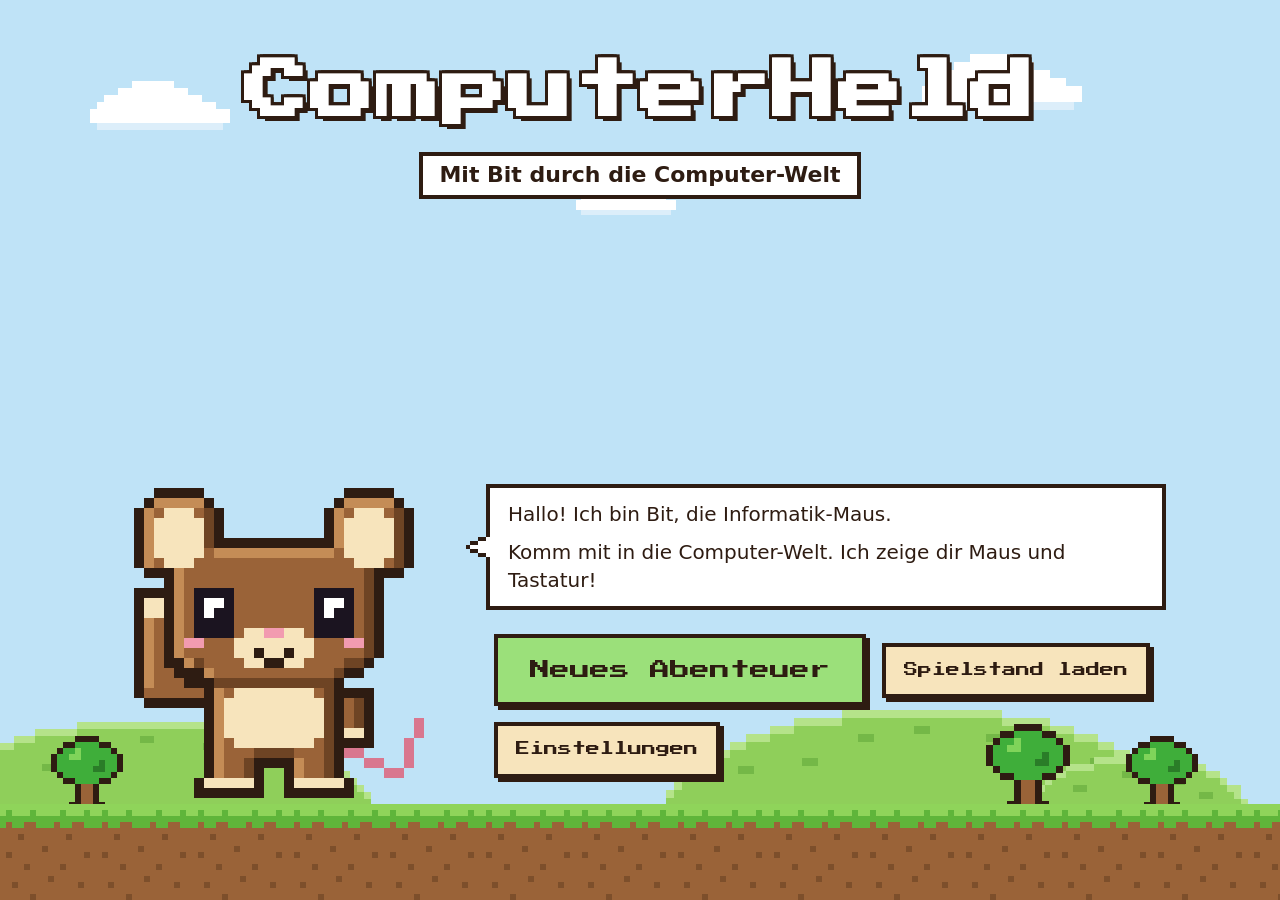
<file: index.html>
<!DOCTYPE html>
<html lang="de">
<head>
  <meta charset="utf-8">
  <meta name="viewport" content="width=device-width, initial-scale=1">
  <title>ComputerHeld – Mit Bit durch die Computer-Welt</title>
  <link rel="stylesheet" href="style.css">
</head>
<body>
  <!-- In dieses Feld baut src/main.js die Bildschirme des Spiels. -->
  <div id="app">
    <!-- Dieser Text ist nur zu sehen, solange das Spiel nicht gestartet ist. -->
    <main class="bildschirm">
      <h1>ComputerHeld</h1>
      <p>Das Spiel wird geladen …</p>
      <p>Bleibt diese Meldung stehen? Dann wurde die Datei vermutlich per
         Doppelklick geöffnet. Das Spiel läuft nur über seine Internet-Adresse
         (GitHub Pages) und braucht JavaScript.</p>
    </main>
  </div>
  <script type="module" src="src/main.js"></script>
</body>
</html>
</file>
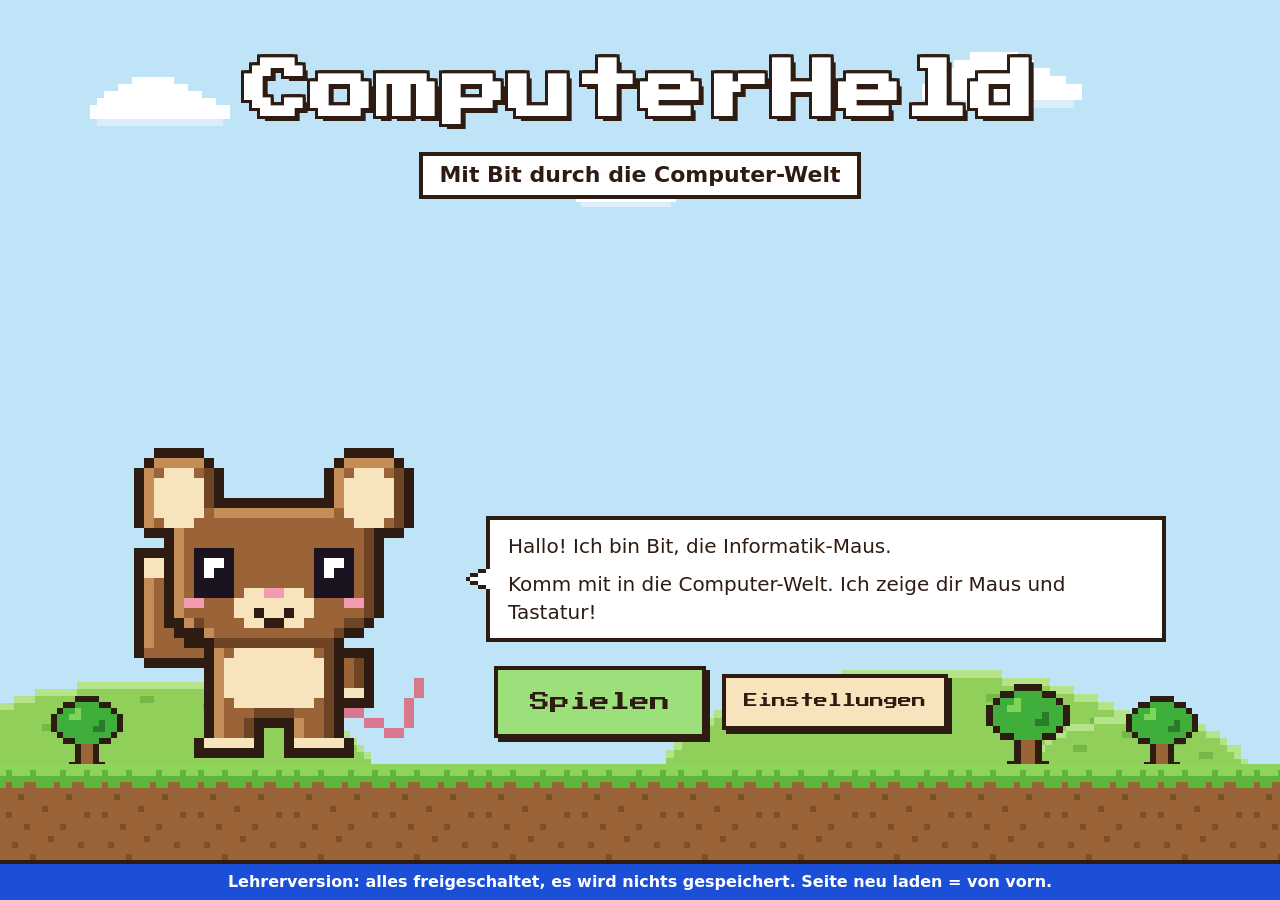
<file: lehrer/index.html>
<!DOCTYPE html>
<html lang="de">
<head>
  <meta charset="utf-8">
  <meta name="viewport" content="width=device-width, initial-scale=1">
  <title>ComputerHeld – Lehrerversion</title>
  <link rel="stylesheet" href="../style.css">
</head>
<body>
  <!--
    LEHRERVERSION: Dieselben Dateien wie das Spiel für die Kinder,
    aber mit einer Markierung, die drei Dinge ändert:
      1. Alle Welten und Level sind von Anfang an freigeschaltet.
      2. Es wird nichts gespeichert und nichts geladen. Wer die Seite neu
         lädt, beginnt wieder bei null. Der Spielstand der Kinder auf
         diesem Rechner bleibt unberührt.
      3. Bereits gespielte Level zeigen immer die volle Abfolge
         (Zeigen, Üben, Anwenden), damit alles durchgetestet werden kann.
    Die Markierung steht in der nächsten Zeile.
  -->
  <script>window.COMPUTERHELD_LEHRER = true;</script>
  <div id="app">
    <main class="bildschirm">
      <h1>ComputerHeld – Lehrerversion</h1>
      <p>Das Spiel wird geladen …</p>
      <p>Bleibt diese Meldung stehen? Dann wurde die Datei vermutlich per
         Doppelklick geöffnet. Das Spiel läuft nur über seine Internet-Adresse
         (GitHub Pages) und braucht JavaScript.</p>
    </main>
  </div>
  <script type="module" src="../src/main.js"></script>
</body>
</html>
</file>
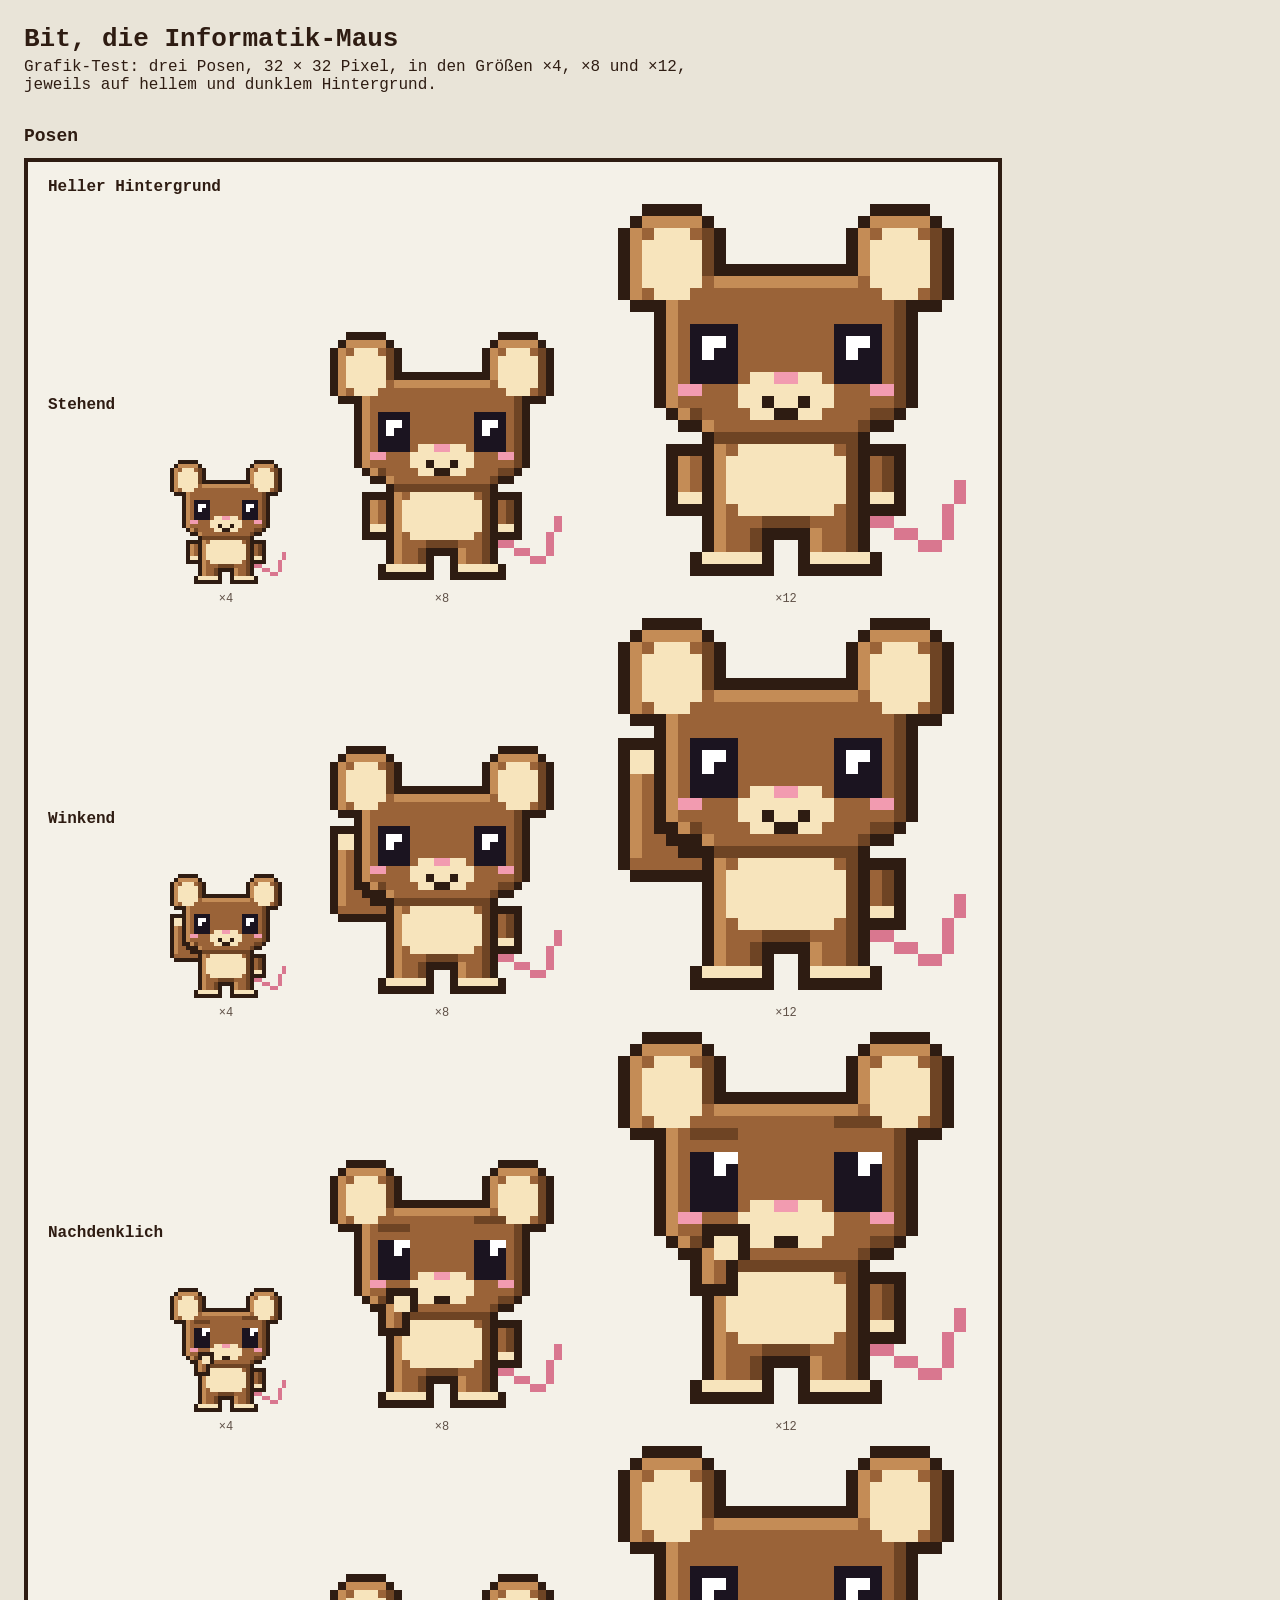
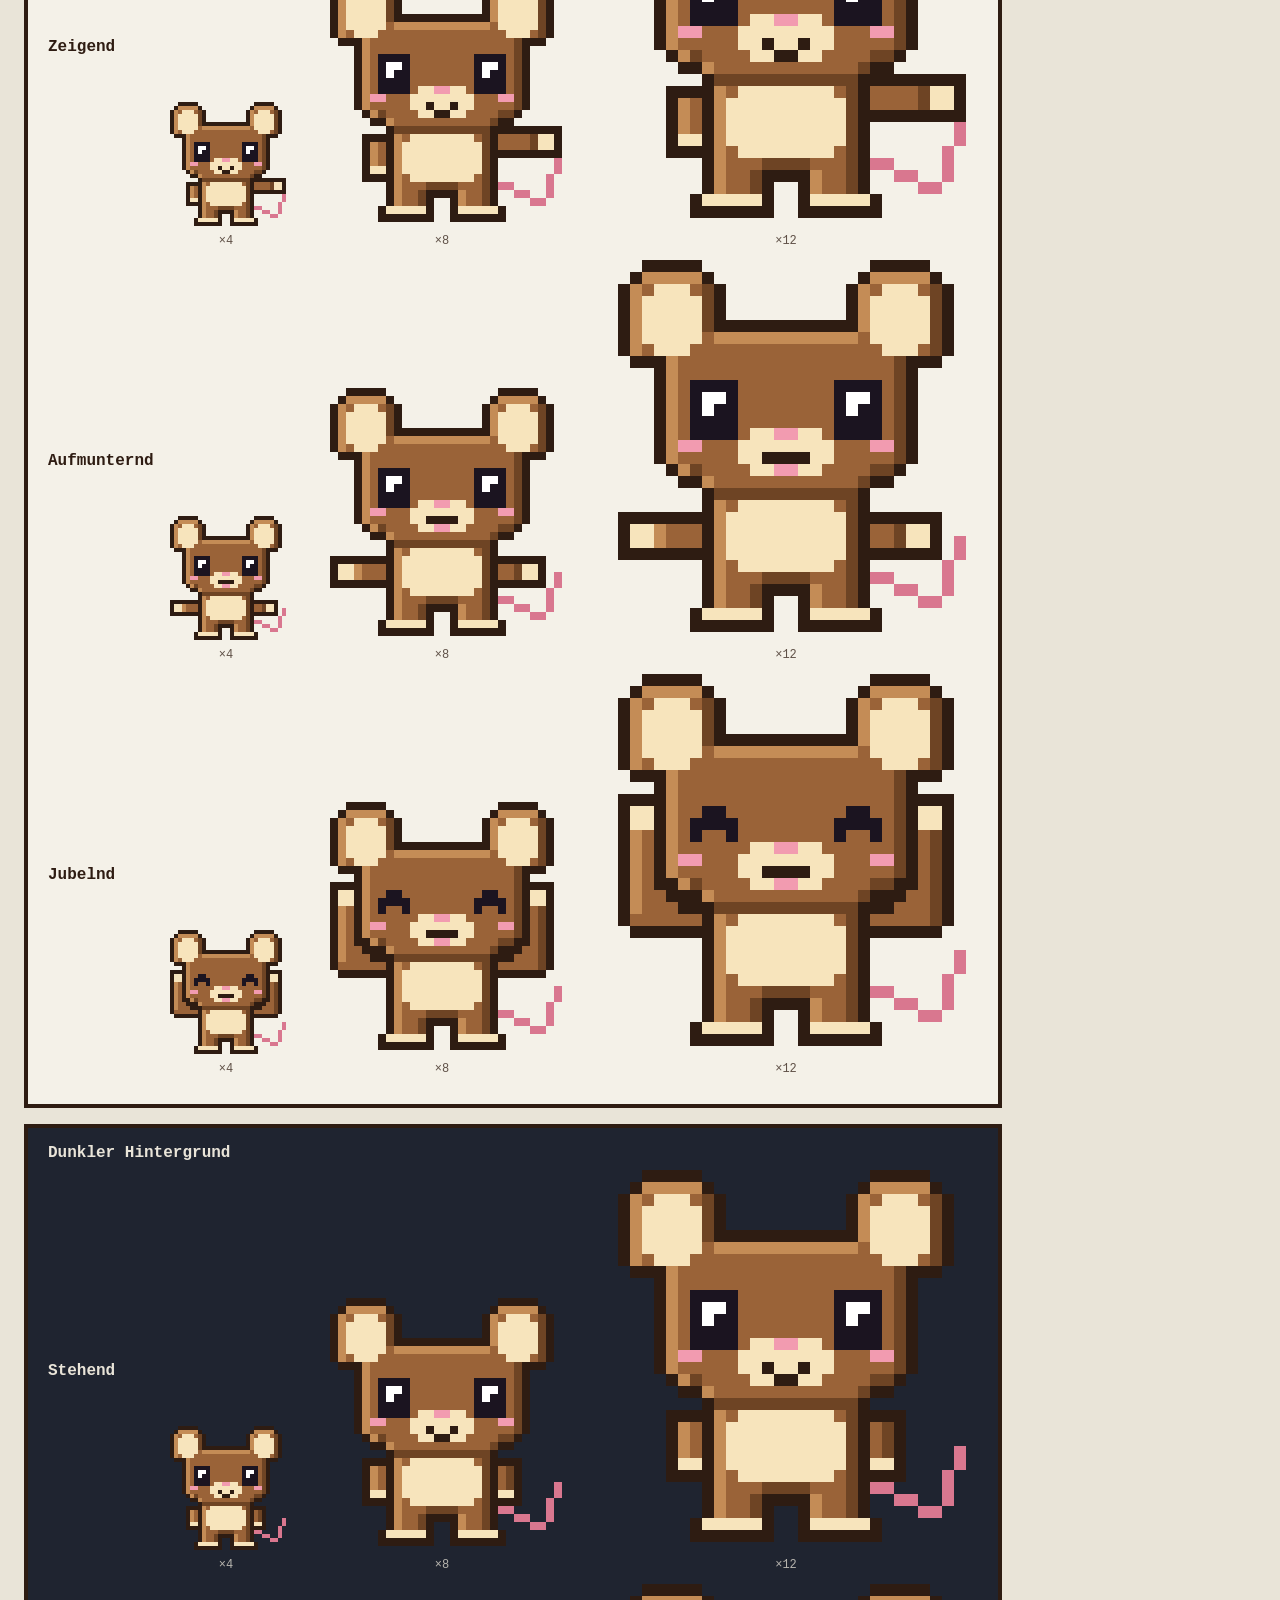
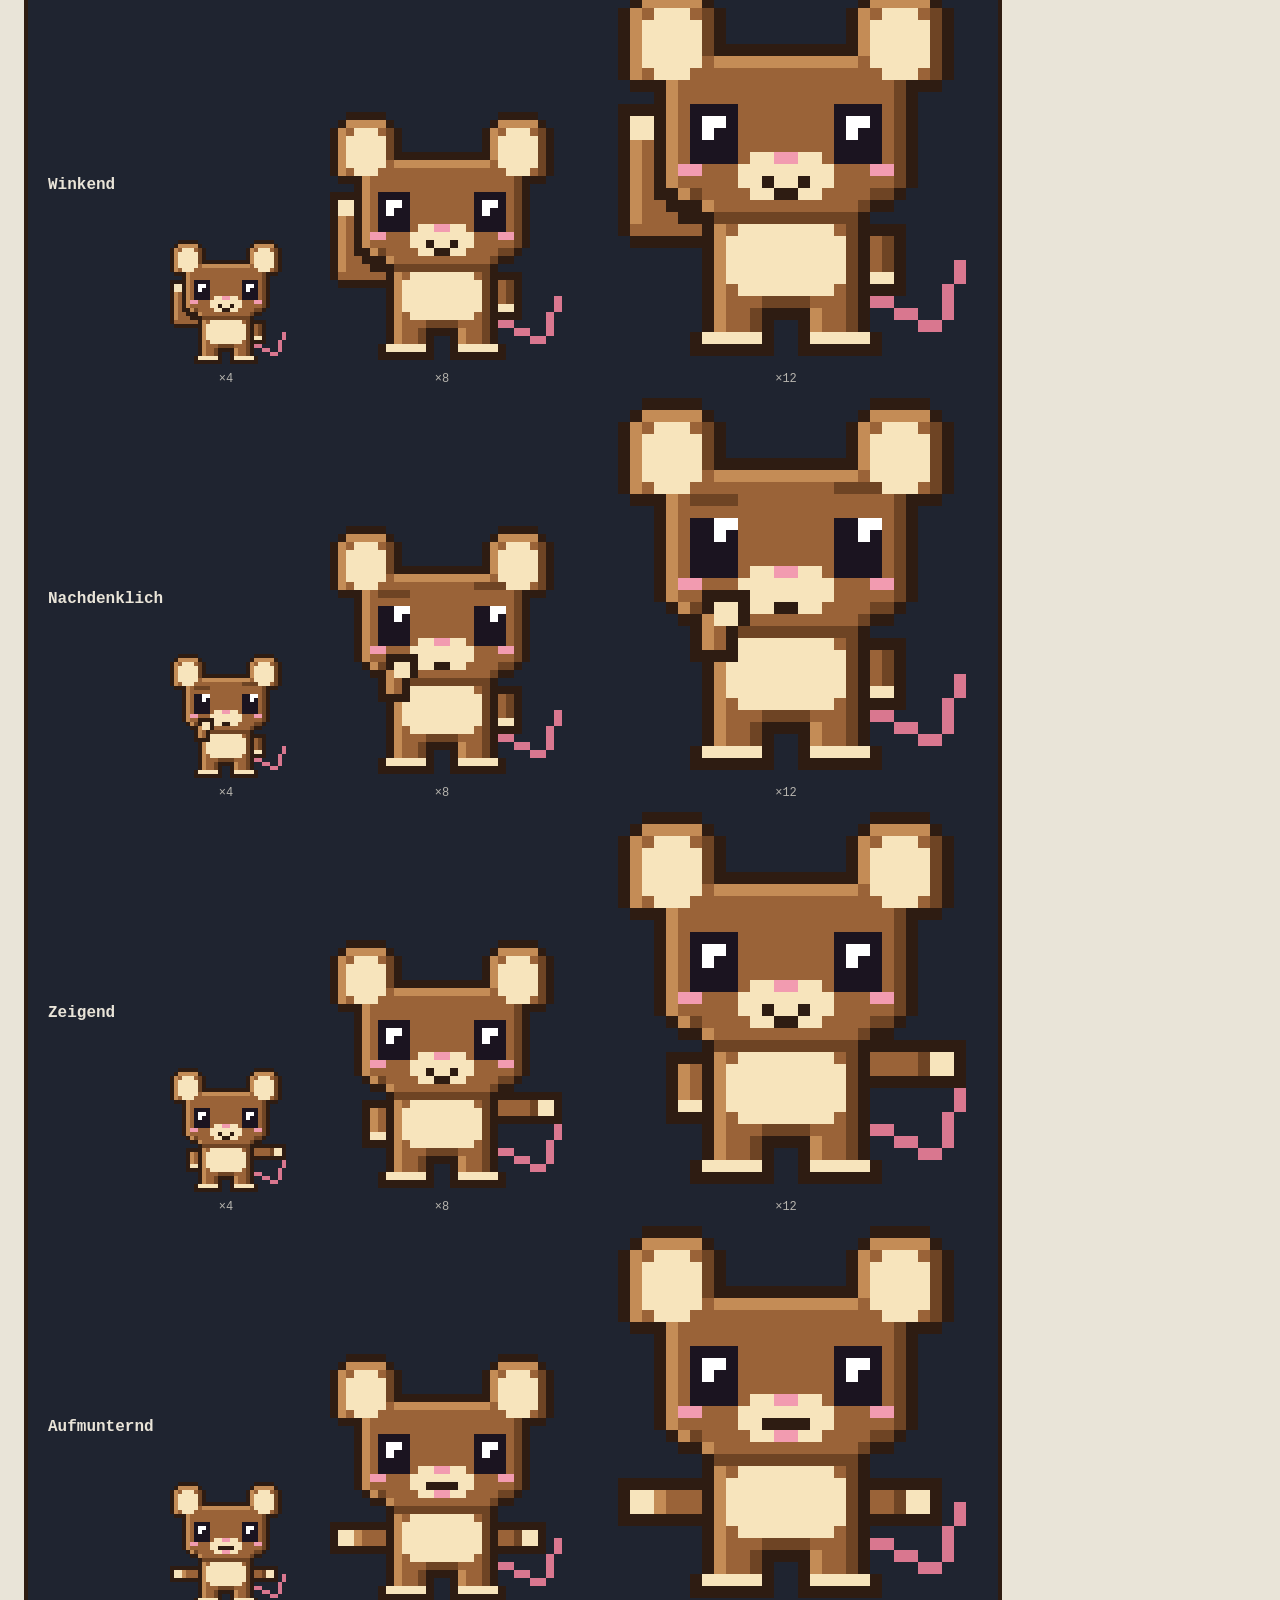
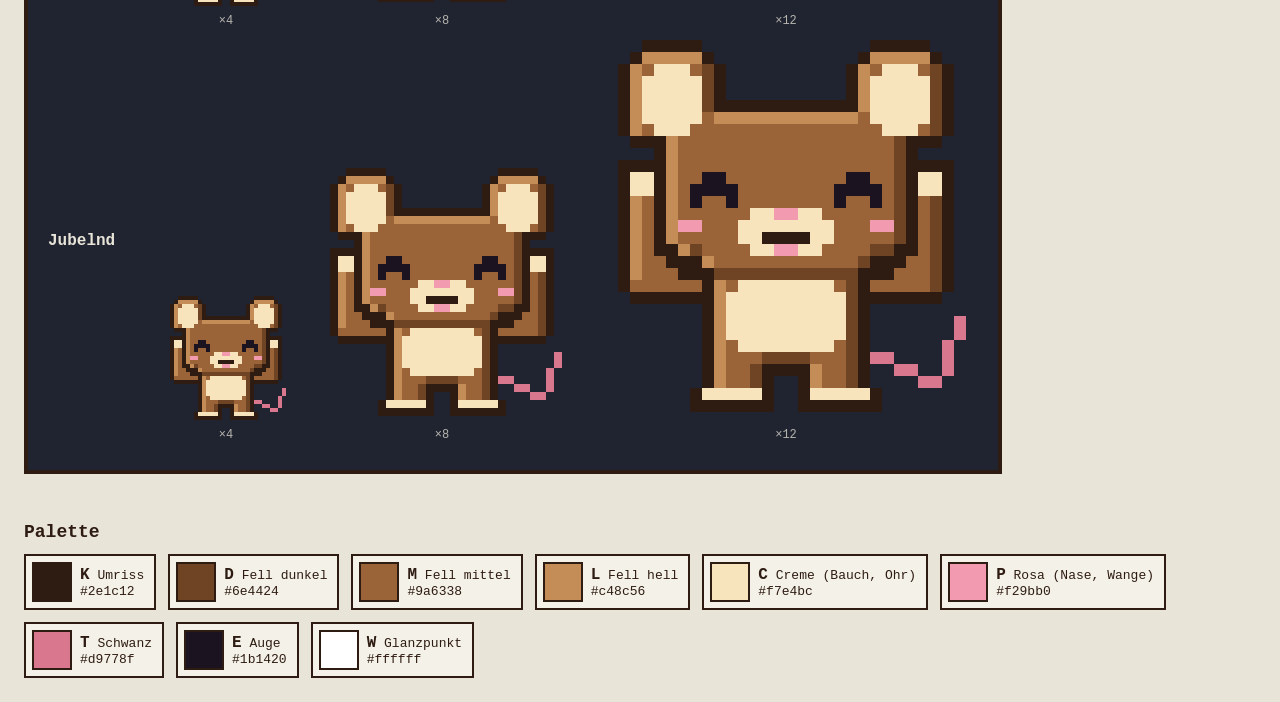
<file: test/bit-vorschau.html>
<!DOCTYPE html>
<html lang="de">
<head>
  <meta charset="utf-8">
  <meta name="viewport" content="width=device-width, initial-scale=1">
  <title>Bit – Grafik-Test</title>
  <style>
    body {
      margin: 0;
      padding: 24px;
      font-family: "Courier New", monospace;
      background: #e9e4d8;
      color: #2e1c12;
    }
    h1 { margin: 0 0 4px; font-size: 26px; }
    h2 { margin: 32px 0 12px; font-size: 18px; }
    p  { margin: 0 0 8px; max-width: 70ch; }

    /* Alle Sprites: harte Pixelkanten, auch wenn der Browser skaliert */
    canvas { image-rendering: pixelated; display: block; }

    /* Eine Fläche pro Hintergrund (hell / dunkel) */
    .flaeche {
      display: inline-block;
      padding: 16px 20px;
      margin: 0 16px 16px 0;
      border: 4px solid #2e1c12;
      vertical-align: top;
    }
    .flaeche.hell   { background: #f4f1e8; color: #2e1c12; }
    .flaeche.dunkel { background: #1f2430; color: #e9e4d8; }

    .reihe { display: flex; align-items: flex-end; gap: 24px; margin-bottom: 12px; }
    .reihe .titel { width: 90px; font-weight: bold; align-self: center; }
    figure { margin: 0; }
    figcaption { font-size: 12px; text-align: center; margin-top: 4px; opacity: 0.75; }

    /* Palette */
    #palette { display: flex; flex-wrap: wrap; gap: 12px; }
    .farbe { display: flex; align-items: center; gap: 8px; background: #f4f1e8;
             border: 2px solid #2e1c12; padding: 6px 10px 6px 6px; font-size: 13px; }
    .farbe .muster { width: 36px; height: 36px; border: 2px solid #2e1c12; }
    .farbe b { font-size: 16px; }

    #fehler { color: #b00020; font-weight: bold; white-space: pre-line; }
  </style>
</head>
<body>
  <h1>Bit, die Informatik-Maus</h1>
  <p>Grafik-Test: drei Posen, 32 × 32 Pixel, in den Größen ×4, ×8 und ×12,
     jeweils auf hellem und dunklem Hintergrund.</p>
  <div id="fehler"></div>

  <h2>Posen</h2>
  <div id="vorschau"></div>

  <h2>Palette</h2>
  <div id="palette"></div>

  <!-- Hinweis: Diese Seite nutzt ES-Module und läuft deshalb nur über eine
       Web-Adresse (z. B. GitHub Pages), nicht per Doppelklick auf die Datei. -->
  <script type="module">
    import { BIT } from "../sprites/bit.js";
    import { setzePoseZusammen, pruefeSprite, zeichneSprite } from "../src/engine/sprite-render.js";

    // Größen und Hintergründe der Vorschau
    const FAKTOREN = [4, 8, 12];
    const HINTERGRUENDE = [
      { klasse: "hell",   titel: "Heller Hintergrund" },
      { klasse: "dunkel", titel: "Dunkler Hintergrund" },
    ];

    // Tippfehler im Sprite sofort anzeigen
    document.getElementById("fehler").textContent = pruefeSprite(BIT).join("\n");

    // Vorschau aufbauen: je Hintergrund eine Fläche, je Pose eine Reihe
    const vorschau = document.getElementById("vorschau");
    for (const hg of HINTERGRUENDE) {
      const flaeche = document.createElement("div");
      flaeche.className = "flaeche " + hg.klasse;
      flaeche.innerHTML = `<p><b>${hg.titel}</b></p>`;

      for (const [posenName, pose] of Object.entries(BIT.posen)) {
        const raster = setzePoseZusammen(BIT, posenName);
        const reihe = document.createElement("div");
        reihe.className = "reihe";
        reihe.innerHTML = `<div class="titel">${pose.titel}</div>`;

        for (const faktor of FAKTOREN) {
          const figur = document.createElement("figure");
          const canvas = document.createElement("canvas");
          zeichneSprite(canvas, raster, BIT.palette, faktor);
          const text = document.createElement("figcaption");
          text.textContent = "×" + faktor;
          figur.append(canvas, text);
          reihe.append(figur);
        }
        flaeche.append(reihe);
      }
      vorschau.append(flaeche);
    }

    // Palette anzeigen
    const paletteDiv = document.getElementById("palette");
    for (const [zeichen, eintrag] of Object.entries(BIT.palette)) {
      const kasten = document.createElement("div");
      kasten.className = "farbe";
      kasten.innerHTML =
        `<div class="muster" style="background:${eintrag.farbe}"></div>
         <div><b>${zeichen}</b> ${eintrag.name}<br>${eintrag.farbe}</div>`;
      paletteDiv.append(kasten);
    }
  </script>
</body>
</html>
</file>
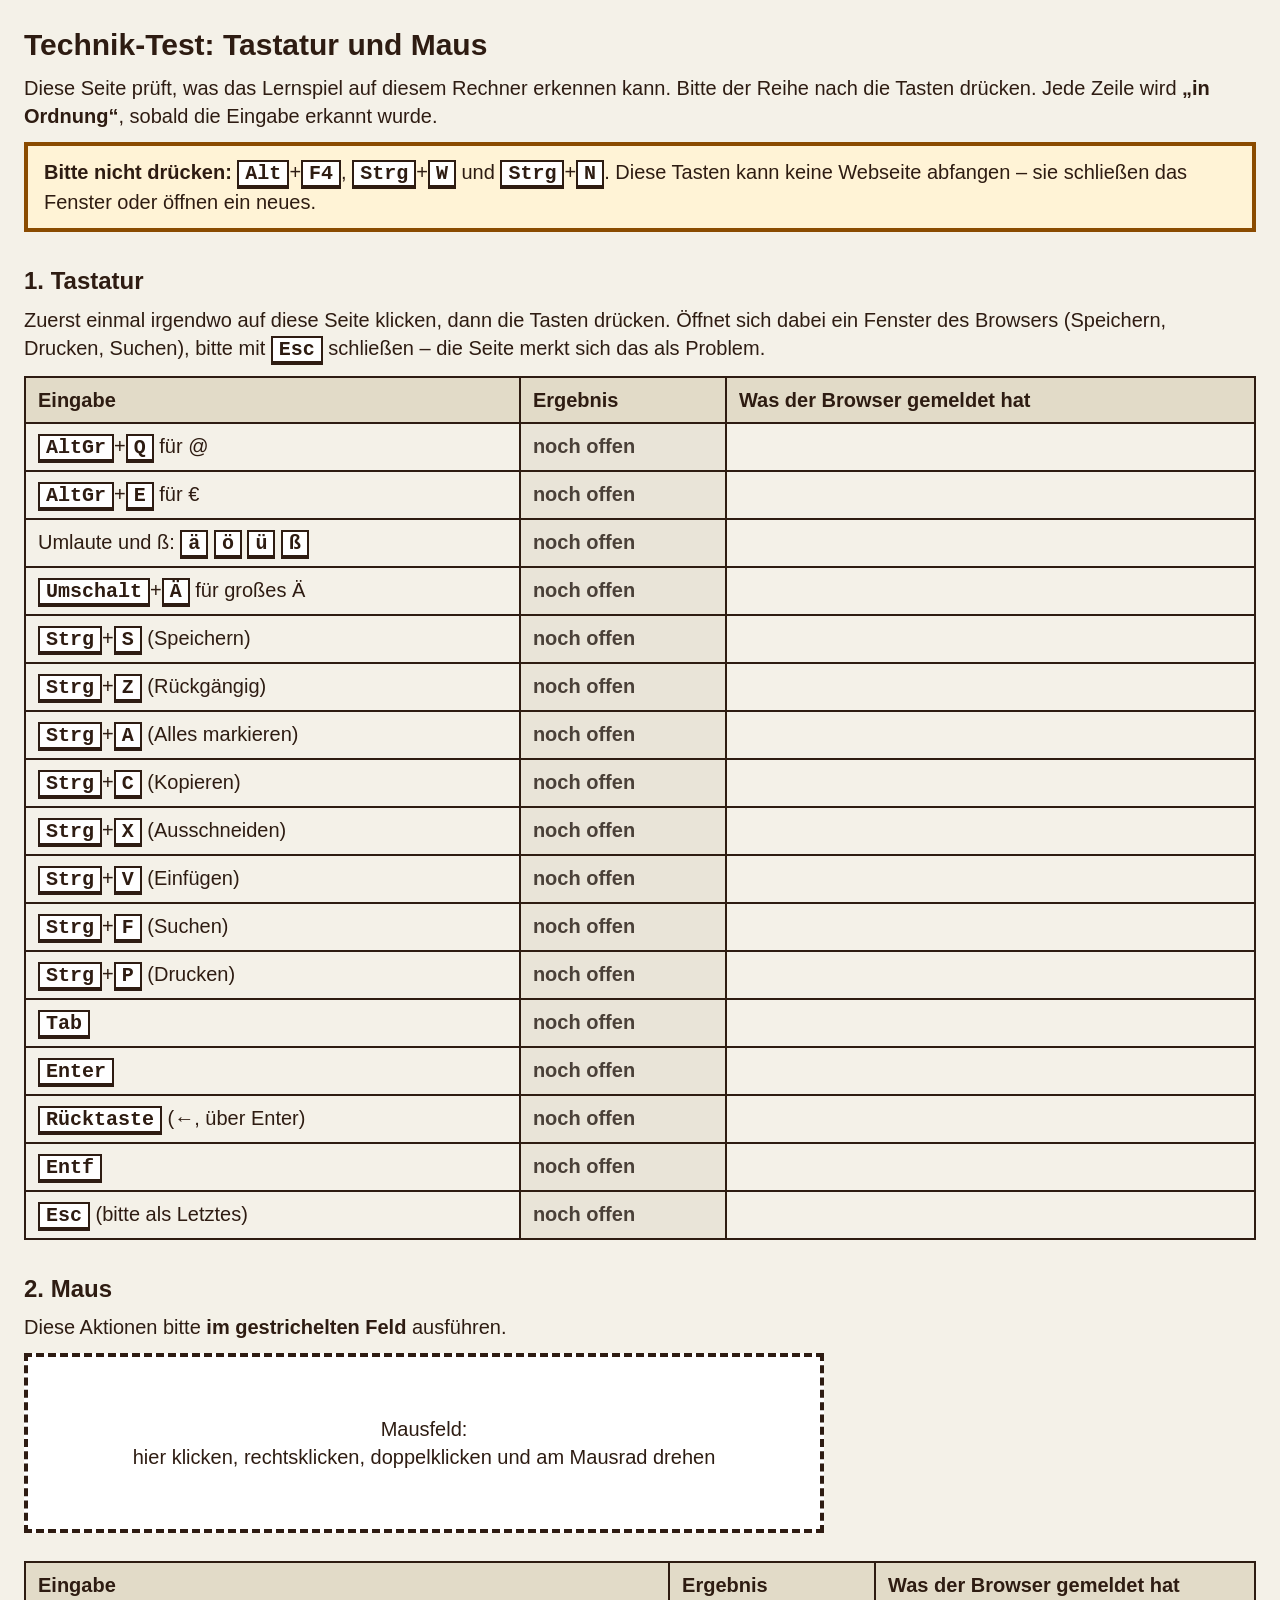
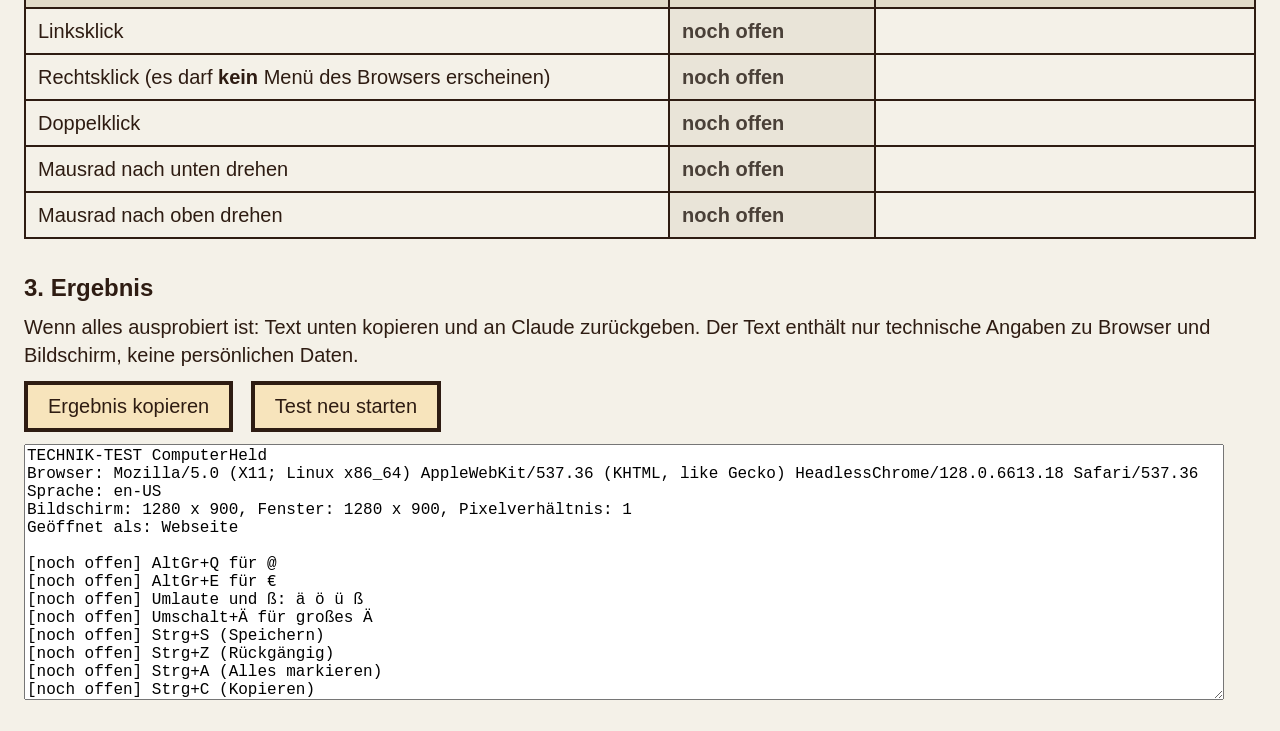
<file: test/tastatur-test.html>
<!DOCTYPE html>
<html lang="de">
<head>
  <meta charset="utf-8">
  <meta name="viewport" content="width=device-width, initial-scale=1">
  <title>Technik-Test: Tastatur und Maus</title>
  <!--
    TECHNIK-TEST FÜR DIE SCHULRECHNER
    Diese Seite ist absichtlich eine einzige Datei ohne weitere Abhängigkeiten.
    Sie lässt sich per Doppelklick öffnen (auch vom USB-Stick oder Netzlaufwerk)
    und prüft, welche Tasten und Mausaktionen das Spiel im Browser erkennen
    und abfangen kann.
  -->
  <style>
    body {
      margin: 0;
      padding: 24px;
      font-family: Verdana, Arial, sans-serif;
      font-size: 20px;
      line-height: 1.4;
      background: #f4f1e8;
      color: #2e1c12;
    }
    h1 { font-size: 30px; margin: 0 0 8px; }
    h2 { font-size: 24px; margin: 32px 0 8px; }
    p  { margin: 0 0 12px; max-width: 60em; }
    kbd {
      font-family: "Courier New", monospace;
      font-weight: bold;
      background: #fff;
      border: 2px solid #2e1c12;
      border-bottom-width: 4px;
      padding: 0 6px;
      white-space: nowrap;
    }

    /* Warnhinweis */
    .achtung {
      border: 4px solid #8a4b00;
      background: #fff3d6;
      padding: 12px 16px;
      max-width: 60em;
    }

    /* Tabelle mit den Prüfpunkten */
    table { border-collapse: collapse; width: 100%; max-width: 75em; }
    th, td {
      border: 2px solid #2e1c12;
      padding: 8px 12px;
      text-align: left;
      vertical-align: top;
    }
    th { background: #e2dbc8; }
    td.status { width: 9em; font-weight: bold; }
    td.detail { font-size: 17px; }

    /* Die drei Zustände – immer mit Wort UND Farbe, nie nur Farbe */
    tr.offen   td.status { background: #e9e4d8; color: #4a4038; }
    tr.ok      td.status { background: #1f6b2c; color: #ffffff; }
    tr.problem td.status { background: #a33a00; color: #ffffff; }

    /* Mausfeld */
    #mausfeld {
      width: 100%;
      max-width: 40em;
      height: 180px;
      border: 4px dashed #2e1c12;
      background: #fff;
      display: flex;
      align-items: center;
      justify-content: center;
      text-align: center;
      user-select: none;
      box-sizing: border-box;
    }

    textarea {
      width: 100%;
      max-width: 75em;
      height: 16em;
      font-family: "Courier New", monospace;
      font-size: 16px;
      box-sizing: border-box;
    }
    button {
      font-size: 20px;
      padding: 10px 20px;
      margin: 0 12px 12px 0;
      border: 4px solid #2e1c12;
      background: #f7e4bc;
      color: #2e1c12;
      cursor: pointer;
    }
    button:hover, button:focus { background: #ffd98a; }
    #kopiert { font-weight: bold; }
  </style>
</head>
<body>

  <h1>Technik-Test: Tastatur und Maus</h1>
  <p>Diese Seite prüft, was das Lernspiel auf diesem Rechner erkennen kann.
     Bitte der Reihe nach die Tasten drücken. Jede Zeile wird
     <b>„in Ordnung“</b>, sobald die Eingabe erkannt wurde.</p>

  <p class="achtung"><b>Bitte nicht drücken:</b>
     <kbd>Alt</kbd>+<kbd>F4</kbd>, <kbd>Strg</kbd>+<kbd>W</kbd> und
     <kbd>Strg</kbd>+<kbd>N</kbd>. Diese Tasten kann keine Webseite abfangen –
     sie schließen das Fenster oder öffnen ein neues.</p>

  <h2>1. Tastatur</h2>
  <p>Zuerst einmal irgendwo auf diese Seite klicken, dann die Tasten drücken.
     Öffnet sich dabei ein Fenster des Browsers (Speichern, Drucken, Suchen),
     bitte mit <kbd>Esc</kbd> schließen – die Seite merkt sich das als Problem.</p>
  <table>
    <thead><tr><th>Eingabe</th><th>Ergebnis</th><th>Was der Browser gemeldet hat</th></tr></thead>
    <tbody id="tastenTabelle"></tbody>
  </table>

  <h2>2. Maus</h2>
  <p>Diese Aktionen bitte <b>im gestrichelten Feld</b> ausführen.</p>
  <div id="mausfeld">Mausfeld:<br>hier klicken, rechtsklicken, doppelklicken und am Mausrad drehen</div>
  <br>
  <table>
    <thead><tr><th>Eingabe</th><th>Ergebnis</th><th>Was der Browser gemeldet hat</th></tr></thead>
    <tbody id="mausTabelle"></tbody>
  </table>

  <h2>3. Ergebnis</h2>
  <p>Wenn alles ausprobiert ist: Text unten kopieren und an Claude zurückgeben.
     Der Text enthält nur technische Angaben zu Browser und Bildschirm,
     keine persönlichen Daten.</p>
  <button id="kopieren" type="button">Ergebnis kopieren</button>
  <button id="neustart" type="button">Test neu starten</button>
  <span id="kopiert" role="status"></span>
  <br>
  <textarea id="bericht" readonly></textarea>

<script>
/* =====================================================================
   PRÜFPUNKTE
   Jede Zeile der Tabellen ist hier beschrieben. Zum Ergänzen einfach
   einen weiteren Eintrag hinzufügen.
     id     – interner Name
     text   – Beschriftung in der Tabelle (darf HTML enthalten)
     zeichen – Liste von Zeichen, die alle getippt werden müssen
     strg   – Buchstabe einer Strg-Kombination (wird abgefangen)
     taste  – Name einer einzelnen Sondertaste (event.key)
   ===================================================================== */
const TASTEN_PRUEFUNGEN = [
  { id: "at",      text: "<kbd>AltGr</kbd>+<kbd>Q</kbd> für @", zeichen: ["@"] },
  { id: "euro",    text: "<kbd>AltGr</kbd>+<kbd>E</kbd> für €", zeichen: ["€"] },
  { id: "umlaute", text: "Umlaute und ß: <kbd>ä</kbd> <kbd>ö</kbd> <kbd>ü</kbd> <kbd>ß</kbd>", zeichen: ["ä", "ö", "ü", "ß"] },
  { id: "gross",   text: "<kbd>Umschalt</kbd>+<kbd>Ä</kbd> für großes Ä", zeichen: ["Ä"] },
  { id: "strgS",   text: "<kbd>Strg</kbd>+<kbd>S</kbd> (Speichern)",       strg: "s" },
  { id: "strgZ",   text: "<kbd>Strg</kbd>+<kbd>Z</kbd> (Rückgängig)",      strg: "z" },
  { id: "strgA",   text: "<kbd>Strg</kbd>+<kbd>A</kbd> (Alles markieren)", strg: "a" },
  { id: "strgC",   text: "<kbd>Strg</kbd>+<kbd>C</kbd> (Kopieren)",        strg: "c" },
  { id: "strgX",   text: "<kbd>Strg</kbd>+<kbd>X</kbd> (Ausschneiden)",    strg: "x" },
  { id: "strgV",   text: "<kbd>Strg</kbd>+<kbd>V</kbd> (Einfügen)",        strg: "v" },
  { id: "strgF",   text: "<kbd>Strg</kbd>+<kbd>F</kbd> (Suchen)",          strg: "f" },
  { id: "strgP",   text: "<kbd>Strg</kbd>+<kbd>P</kbd> (Drucken)",         strg: "p" },
  { id: "tab",     text: "<kbd>Tab</kbd>",                 taste: "Tab" },
  { id: "enter",   text: "<kbd>Enter</kbd>",               taste: "Enter" },
  { id: "rueck",   text: "<kbd>Rücktaste</kbd> (←, über Enter)", taste: "Backspace" },
  { id: "entf",    text: "<kbd>Entf</kbd>",                taste: "Delete" },
  { id: "esc",     text: "<kbd>Esc</kbd> (bitte als Letztes)", taste: "Escape" },
];

const MAUS_PRUEFUNGEN = [
  { id: "links",  text: "Linksklick" },
  { id: "rechts", text: "Rechtsklick (es darf <b>kein</b> Menü des Browsers erscheinen)" },
  { id: "doppel", text: "Doppelklick" },
  { id: "radRunter", text: "Mausrad nach unten drehen" },
  { id: "radHoch",   text: "Mausrad nach oben drehen" },
];

/* Wie lange (in Millisekunden) nach einer Strg-Kombination beobachtet wird,
   ob der Browser trotzdem ein eigenes Fenster öffnet. */
const BEOBACHTUNGSZEIT = 800;

/* ---------------------------------------------------------------------
   Zustand: pro Prüfpunkt "offen", "ok" oder "problem" plus Detailtext
   --------------------------------------------------------------------- */
const zustand = {};
const WORTE = { offen: "noch offen", ok: "in Ordnung", problem: "Problem" };

function baueTabelle(tbodyId, pruefungen) {
  const tbody = document.getElementById(tbodyId);
  tbody.innerHTML = "";
  for (const p of pruefungen) {
    zustand[p.id] = { status: "offen", detail: "", getippt: [] };
    const tr = document.createElement("tr");
    tr.id = "zeile-" + p.id;
    tr.className = "offen";
    tr.innerHTML = `<td>${p.text}</td><td class="status">noch offen</td><td class="detail"></td>`;
    tbody.append(tr);
  }
}

function setze(id, status, detail) {
  zustand[id].status = status;
  zustand[id].detail = detail;
  const tr = document.getElementById("zeile-" + id);
  tr.className = status;
  tr.querySelector(".status").textContent = WORTE[status];
  tr.querySelector(".detail").textContent = detail;
  schreibeBericht();
}

/* Beschreibt ein Tastenereignis so, dass man AltGr-Eigenheiten erkennt */
function beschreibe(e) {
  const teile = [`key="${e.key}"`, `code="${e.code}"`];
  if (e.ctrlKey)  teile.push("Strg");
  if (e.altKey)   teile.push("Alt");
  if (e.shiftKey) teile.push("Umschalt");
  if (e.getModifierState && e.getModifierState("AltGraph")) teile.push("AltGraph");
  return teile.join(", ");
}

/* ---------------------------------------------------------------------
   Tastatur
   --------------------------------------------------------------------- */
let beobachtung = null; // läuft gerade eine Beobachtung nach Strg+Taste?

window.addEventListener("keydown", (e) => {
  if (e.repeat) return; // gedrückt gehaltene Taste nicht mehrfach zählen

  // WICHTIG: AltGr meldet Windows als Strg+Alt. Eine echte Strg-Kombination
  // erkennen wir deshalb nur, wenn Alt NICHT gleichzeitig gedrückt ist.
  const echteStrgKombi = e.ctrlKey && !e.altKey && !e.metaKey;

  for (const p of TASTEN_PRUEFUNGEN) {

    // a) Zeichen tippen (@, €, Umlaute)
    if (p.zeichen && p.zeichen.includes(e.key)) {
      const z = zustand[p.id];
      if (!z.getippt.includes(e.key)) z.getippt.push(e.key);
      const fehlt = p.zeichen.filter((c) => !z.getippt.includes(c));
      if (fehlt.length === 0) setze(p.id, "ok", "Erkannt: " + beschreibe(e));
      else setze(p.id, "offen", "Erkannt: " + z.getippt.join(" ") + " – es fehlt noch: " + fehlt.join(" "));
    }

    // b) Strg-Kombination: abfangen und beobachten, ob der Browser trotzdem reagiert
    if (p.strg && echteStrgKombi && e.key.toLowerCase() === p.strg) {
      e.preventDefault();
      const info = beschreibe(e);
      setze(p.id, "ok", "Erkannt und abgefangen: " + info);
      clearTimeout(beobachtung && beobachtung.timer);
      beobachtung = {
        id: p.id, info,
        timer: setTimeout(() => { beobachtung = null; }, BEOBACHTUNGSZEIT),
      };
    }

    // c) Einzelne Sondertaste
    if (p.taste && e.key === p.taste && !e.ctrlKey && !e.altKey) {
      e.preventDefault(); // z. B. Tab soll nicht zum nächsten Knopf springen
      setze(p.id, "ok", "Erkannt: " + beschreibe(e));
    }
  }
}, true);

// Verliert die Seite kurz nach einer Strg-Kombination den Fokus, hat der
// Browser sehr wahrscheinlich ein eigenes Fenster geöffnet (Speichern, Drucken …).
window.addEventListener("blur", () => {
  if (!beobachtung) return;
  setze(beobachtung.id, "problem",
    "Taste erkannt, aber der Browser hat trotzdem ein eigenes Fenster geöffnet. " + beobachtung.info);
  clearTimeout(beobachtung.timer);
  beobachtung = null;
});

/* ---------------------------------------------------------------------
   Maus
   --------------------------------------------------------------------- */
const mausfeld = document.getElementById("mausfeld");

mausfeld.addEventListener("click", (e) => {
  setze("links", "ok", `Erkannt: Taste ${e.button} (0 = links)`);
});
mausfeld.addEventListener("contextmenu", (e) => {
  e.preventDefault(); // Browser-Menü unterdrücken
  setze("rechts", "ok", "Erkannt und abgefangen. Falls trotzdem ein Menü erschien: bitte melden.");
});
mausfeld.addEventListener("dblclick", () => {
  setze("doppel", "ok", "Erkannt.");
});
mausfeld.addEventListener("wheel", (e) => {
  e.preventDefault(); // Seite soll dabei nicht rollen
  const text = `Erkannt: deltaY=${Math.round(e.deltaY)}, deltaMode=${e.deltaMode}`;
  if (e.deltaY > 0) setze("radRunter", "ok", text);
  if (e.deltaY < 0) setze("radHoch", "ok", text);
}, { passive: false });

/* ---------------------------------------------------------------------
   Bericht zum Kopieren
   --------------------------------------------------------------------- */
function schreibeBericht() {
  const zeilen = [
    "TECHNIK-TEST ComputerHeld",
    "Browser: " + navigator.userAgent,
    "Sprache: " + navigator.language,
    `Bildschirm: ${screen.width} x ${screen.height}, Fenster: ${innerWidth} x ${innerHeight}, Pixelverhältnis: ${devicePixelRatio}`,
    "Geöffnet als: " + (location.protocol === "file:" ? "lokale Datei" : "Webseite"),
    "",
  ];
  for (const p of [...TASTEN_PRUEFUNGEN, ...MAUS_PRUEFUNGEN]) {
    const z = zustand[p.id];
    if (!z) continue;
    const name = p.text.replace(/<[^>]+>/g, ""); // HTML-Zeichen entfernen
    zeilen.push(`[${WORTE[z.status]}] ${name}` + (z.detail ? `\n      ${z.detail}` : ""));
  }
  document.getElementById("bericht").value = zeilen.join("\n");
}

document.getElementById("kopieren").addEventListener("click", async () => {
  const feld = document.getElementById("bericht");
  const meldung = document.getElementById("kopiert");
  try {
    await navigator.clipboard.writeText(feld.value);
    meldung.textContent = "Kopiert!";
  } catch (fehler) {
    // Ersatzweg, falls der Browser das direkte Kopieren nicht erlaubt
    feld.focus();
    feld.select();
    const geklappt = document.execCommand && document.execCommand("copy");
    meldung.textContent = geklappt
      ? "Kopiert!"
      : "Bitte den markierten Text mit Rechtsklick → Kopieren kopieren.";
  }
});

function starte() {
  baueTabelle("tastenTabelle", TASTEN_PRUEFUNGEN);
  baueTabelle("mausTabelle", MAUS_PRUEFUNGEN);
  document.getElementById("kopiert").textContent = "";
  schreibeBericht();
}
document.getElementById("neustart").addEventListener("click", starte);
starte();
</script>
</body>
</html>
</file>
<file: style.css>
/* =====================================================================
   AUSSEHEN DES SPIELS
   Farben und Größen stehen ganz oben als Variablen und lassen sich
   dort an einer Stelle ändern.
   ===================================================================== */

/* Pixelschrift „Press Start 2P“ (offene Lizenz, liegt im Repository) */
@font-face {
  font-family: "Pixelschrift";
  src: url("assets/schriften/PressStart2P-Regular.ttf") format("truetype");
  font-display: swap;
}

:root {
  --tinte: #2e1c12;      /* Schrift und Rahmen */
  --papier: #f4f1e8;     /* Hintergrund */
  --weiss: #ffffff;
  --creme: #f7e4bc;      /* Knöpfe */
  --akzent: #ffd98a;     /* Knopf unter dem Mauszeiger */
  --grau: #e2dbc8;       /* gesperrte Felder */
  --grau-text: #5a5046;
  --gut: #1f6b2c;
  --achtung: #a33a00;
  /* Farben der aktuellen Welt (werden vom Programm gesetzt) */
  --welt-hell: #d9efb8;
  --welt-mittel: #8fcf5a;
  --welt-dunkel: #3f7d2a;
  --rahmen: 4px;
}

/* Schriftgröße: Alle Maße hängen an dieser einen Zahl. */
html { font-size: 20px; }
html[data-schrift="gross"] { font-size: 23px; }
html[data-schrift="sehrgross"] { font-size: 26px; }

body {
  margin: 0;
  font-family: Verdana, "DejaVu Sans", Arial, sans-serif;
  line-height: 1.4;
  background: var(--papier);
  color: var(--tinte);
}
p { margin: 0 0 0.5rem; }
h1, h2 { margin: 0; }
h2 { font-size: 1.1rem; margin-bottom: 0.4rem; }

.pixel { font-family: "Pixelschrift", "Courier New", monospace; line-height: 1.5; }
/* Keine verschmolzenen Buchstaben (sonst wird aus „fi“ ein einziges Zeichen) */
.pixel, .knopf { font-variant-ligatures: none; }

/* Sprites immer mit harten Pixelkanten */
canvas.sprite { image-rendering: pixelated; display: block; flex: none; }

#app { height: 100vh; display: flex; flex-direction: column; }

.bildschirm {
  flex: 1;
  min-height: 0;
  display: flex;
  flex-direction: column;
  gap: 0.6rem;
  padding: 0.8rem 1.4rem;
  box-sizing: border-box;
  overflow: auto;
}

/* ---------------- Knöpfe ---------------- */
.knopf {
  font-family: "Pixelschrift", "Courier New", monospace;
  font-size: 0.7rem;
  line-height: 1.4;
  padding: 0.7rem 0.9rem;
  color: var(--tinte);
  background: var(--creme);
  border: var(--rahmen) solid var(--tinte);
  box-shadow: 4px 4px 0 var(--tinte);
  cursor: pointer;
}
.knopf:hover, .knopf:focus-visible { background: var(--akzent); }
.knopf:focus-visible, .welt-kachel:focus-visible, .level-kachel:focus-visible {
  outline: 4px solid #1b4fd8;
  outline-offset: 3px;
}
.knopf:active { transform: translate(4px, 4px); box-shadow: none; }
.knopf.klein { font-size: 0.6rem; padding: 0.5rem 0.7rem; }
.knopf.gross { font-size: 1rem; padding: 0.9rem 1.6rem; background: #9be07a; }
.knopf.gross:hover, .knopf.gross:focus-visible { background: #c1f0a8; }
.knopf.gewaehlt { background: var(--tinte); color: var(--weiss); }
.knopf.warn { background: #ffb8a0; }
.knopfreihe { display: flex; flex-wrap: wrap; align-items: center; gap: 0.8rem; }

/* ---------------- Kopfzeile ---------------- */
.kopf { display: flex; align-items: center; gap: 1rem; flex: none; }
.kopf h1 { font-size: 1rem; flex: 1; }
.sternzaehler { display: inline-flex; align-items: center; gap: 0.3rem; font-weight: bold; white-space: nowrap; }
.sterne { display: inline-flex; gap: 0.15rem; }

/* ---------------- Sprechblase ---------------- */
.sprechblase {
  background: var(--weiss);
  border: var(--rahmen) solid var(--tinte);
  padding: 0.6rem 0.9rem;
  box-sizing: border-box;
}
.sprechblase p:last-child { margin-bottom: 0; }
.hinweis { font-weight: bold; color: var(--achtung); }

/* ---------------- Landschaft im Hintergrund ---------------- */
.landschaft { position: absolute; inset: 0; overflow: hidden; pointer-events: none; background: #cfeaf7; }
.landschaft canvas { position: absolute; image-rendering: pixelated; }
.landschaft-boden { position: absolute; left: 0; right: 0; bottom: 0; background-repeat: repeat-x; image-rendering: pixelated; }

/* Sprechblase mit Zipfel, der nach links zu Bit zeigt */
.sprechblase.mit-zipfel { position: relative; }
.sprechblase .zipfel { position: absolute; left: -24px; top: 50%; transform: translateY(-50%); image-rendering: pixelated; }

/* ---------------- Start ---------------- */
.start { position: relative; padding: 0; overflow: hidden; background: #bfe3f7; }
.start .landschaft { background: #bfe3f7; }
.start-inhalt {
  position: relative; flex: 1; display: flex; flex-direction: column; align-items: center;
  padding: 2.2rem 1.4rem 0; gap: 0.6rem;
}
.titel {
  font-size: 3.2rem; color: var(--weiss); letter-spacing: 2px; margin: 0;
  /* dunkler Pixelrand um die weißen Buchstaben */
  text-shadow: 5px 5px 0 var(--tinte), -3px 0 0 var(--tinte), 3px 0 0 var(--tinte), 0 -3px 0 var(--tinte),
    0 3px 0 var(--tinte), -3px -3px 0 var(--tinte), 3px -3px 0 var(--tinte), -3px 3px 0 var(--tinte);
}
.untertitel {
  font-size: 1.1rem; font-weight: bold; padding: 0.2rem 0.8rem;
  background: var(--weiss); border: var(--rahmen) solid var(--tinte);
}
.start-mitte { display: flex; align-items: flex-end; gap: 2.6rem; margin-top: auto; padding-bottom: 92px; }
.start-rechts { display: flex; flex-direction: column; gap: 1.2rem; max-width: 34rem; padding-bottom: 1.5rem; }
.start-knoepfe { margin-left: 0.4rem; }

/* ---------------- Weltkarte ---------------- */
.karte { gap: 0.4rem; }
.karte .kopf { flex-wrap: wrap; row-gap: 0.4rem; }
.kartenfeld {
  position: relative; flex: 1; min-height: 0; overflow: hidden;
  background: linear-gradient(#bfe3f7 0 16%, #8fcf5a 16% 17.2%, #b7e08a 17.2%);
  border: var(--rahmen) solid var(--tinte);
}
.kartenfeld .landschaft { background: transparent; }
.kartenfeld .landschaft canvas:last-child { opacity: 0.95; }
.karten-baum, .karten-bit { position: absolute; image-rendering: pixelated; }
.karten-baum canvas { display: block; }
/* Trittsteine zwischen den Welten */
.trittstein {
  position: absolute; width: 14px; height: 9px; transform: translate(-50%, -50%);
  background: #efe3c6; border: 3px solid var(--tinte);
}
.welt-ort {
  position: absolute; transform: translate(-50%, -50%); width: 9.5rem;
  display: flex; flex-direction: column; align-items: center; gap: 0.25rem;
  font: inherit; color: var(--tinte); background: none; border: none; padding: 0; cursor: pointer;
}
.welt-symbol { image-rendering: pixelated; margin-bottom: -12px; position: relative; z-index: 2; }
.welt-block {
  position: relative; width: 100%; height: 2.6rem; display: flex; align-items: center; justify-content: center; gap: 0.5rem;
  background: var(--welt-mittel); border: var(--rahmen) solid var(--tinte);
  box-shadow: inset 0 -14px 0 var(--welt-dunkel), 4px 4px 0 var(--tinte);
}
.welt-ort:hover:not(:disabled) .welt-block, .welt-ort:focus-visible .welt-block { background: var(--welt-hell); }
.welt-ort:focus-visible { outline: 4px solid #1b4fd8; outline-offset: 4px; }
.welt-schild {
  white-space: nowrap; font-size: 0.6rem; padding: 0.3rem 0.5rem;
  background: var(--weiss); border: var(--rahmen) solid var(--tinte);
}
.welt-ort .sternzaehler { background: rgba(255, 255, 255, 0.75); padding: 0 0.3rem; }
.welt-ort.gesperrt { cursor: default; }
.welt-ort.gesperrt .welt-symbol { filter: grayscale(1); opacity: 0.5; }
.welt-ort.gesperrt .welt-block { background: #d6cfbf; box-shadow: inset 0 -14px 0 #a39a88, 4px 4px 0 var(--tinte); }
.sperrtext { font-size: 0.8rem; font-weight: bold; background: rgba(255, 255, 255, 0.75); padding: 0 0.3rem; }
/* Edelsteine oben in der Kopfzeile */
.inventar { display: flex; align-items: center; gap: 0.35rem; font-weight: bold; background: var(--weiss); border: var(--rahmen) solid var(--tinte); padding: 0.2rem 0.5rem; }
.inventar-fach { width: 2.1rem; height: 1.9rem; display: flex; align-items: center; justify-content: center; background: #e9e4d8; border: 3px solid var(--tinte); }
.speichern-knopf { background: #9be07a; }
.karten-meldung { min-height: 1.4rem; font-weight: bold; color: var(--gut); text-align: right; flex: none; }

/* ---------------- Welt: Level-Übersicht ---------------- */
.welt { background: var(--welt-hell); }
.level-liste { display: grid; grid-template-columns: repeat(4, 1fr); gap: 0.9rem; }
.level-kachel {
  font: inherit;
  color: var(--tinte);
  display: flex;
  flex-direction: column;
  gap: 0.4rem;
  padding: 0.7rem;
  min-height: 6rem;
  text-align: left;
  background: var(--weiss);
  border: var(--rahmen) solid var(--tinte);
  box-shadow: 4px 4px 0 var(--tinte);
  cursor: pointer;
}
.level-kachel:hover:not(:disabled) { background: var(--akzent); }
.level-kachel.gesperrt {
  background: var(--grau); color: var(--grau-text);
  box-shadow: 4px 4px 0 var(--grau-text); border-color: var(--grau-text); cursor: default;
}
.level-kachel.boss:not(.gesperrt) { background: var(--welt-mittel); }
.level-nummer { font-size: 0.7rem; }
.level-titel { flex: 1; }

/* ---------------- Level ---------------- */
.level { gap: 0.5rem; overflow: hidden; }
/* Phasen als Kette: ✔ Zeigen – ✔ Üben – Anwenden – Sterne */
.phasen { display: flex; align-items: center; list-style: none; margin: 0; padding: 0; font-size: 0.8rem; }
.phasen li { padding: 0.2rem 0.6rem; border: 3px solid var(--tinte); color: var(--tinte); background: var(--papier); }
.phasen li + li { margin-left: 16px; position: relative; }
.phasen li + li::before { content: ""; position: absolute; left: -19px; top: 50%; width: 16px; height: 5px; margin-top: -2px; background: var(--tinte); }
.phasen li.erledigt { background: #9be07a; }
.phasen li.erledigt::after { content: " ✔"; }
.phasen li.aktiv { color: var(--weiss); background: var(--tinte); font-weight: bold; }

/* Spielfläche liegt auf der Landschaft */
.flaeche-rahmen {
  flex: 1; min-height: 0; position: relative; overflow: hidden;
  border: var(--rahmen) solid var(--tinte);
}
.spielflaeche { position: absolute; inset: 0; overflow: hidden; }
.bit-leiste { flex: none; display: flex; align-items: flex-end; gap: 0.8rem; min-height: 128px; }
.bit-leiste .sprechblase { flex: 1; display: flex; align-items: center; gap: 1rem; min-height: 5.5rem; }
.blasentext { flex: 1; }
.blasenknoepfe { display: flex; flex-wrap: wrap; gap: 0.6rem; justify-content: flex-end; }
.bit-leiste .sprechblase { margin-left: 1rem; }
.zaehler { width: 16rem; align-self: center; flex: none; }
.zaehler-steine { display: flex; flex-wrap: wrap; gap: 3px; }
.zaehler-steine canvas { image-rendering: pixelated; }
.zaehler-text { font-weight: bold; font-size: 0.8rem; margin-top: 0.2rem; }

/* Spielfläche und (nur beim Zeigen und Üben) die Hilfe-Tafel daneben */
.spielbereich { flex: 1; min-height: 0; display: flex; gap: 0.6rem; }
.hilfe-tafel {
  flex: none; width: 9rem; box-sizing: border-box;
  display: flex; flex-direction: column; align-items: center; justify-content: center; gap: 0.6rem;
  padding: 0.5rem; text-align: center; font-size: 0.85rem;
  background: var(--weiss); border: var(--rahmen) solid var(--tinte);
}
.hilfe-tafel[hidden], .hilfe-tafel:empty { display: none; }
.hilfe-tafel p { margin: 0; }
.rueckmeldung { font-weight: bold; min-height: 1.4em; margin: 0.2rem 0 0; }

/* Dinge auf der Spielfläche (Zielscheiben, Kisten, Edelsteine …) */
.ziel { position: absolute; user-select: none; }
.ziel.mittig { transform: translate(-50%, -50%); }
.ziel.mit-hilfe { outline: 6px dashed var(--tinte); outline-offset: 10px; }
.ziel-schild, .demo-schild, .wegweiser {
  background: var(--weiss); border: 3px solid var(--tinte); padding: 0 0.5rem;
  font-weight: bold; white-space: nowrap;
}
.ziel-schild { position: absolute; left: 50%; bottom: calc(100% + 18px); transform: translateX(-50%); }
.haltebalken { height: 10px; margin-top: 4px; border: 3px solid var(--tinte); background: var(--weiss); }
.haltebalken div { height: 100%; width: 0; background: var(--gut); }

/* Vorführung: gezeichneter Mauszeiger mit Schild */
.demo-zeiger { position: absolute; pointer-events: none; z-index: 50; }
.demo-schild { position: absolute; pointer-events: none; z-index: 50; background: var(--akzent); }
.demo-schild[hidden] { display: none; }

/* Kontextmenü */
.kontextmenue {
  position: absolute; z-index: 4; display: flex; flex-direction: column; min-width: 11rem;
  background: var(--weiss); border: var(--rahmen) solid var(--tinte); box-shadow: 4px 4px 0 var(--tinte);
}
.kontextmenue[hidden] { display: none; }
.kontextmenue button {
  font: inherit; color: var(--tinte); text-align: left; padding: 0.35rem 0.8rem;
  background: none; border: none; cursor: pointer;
}
.kontextmenue button:hover, .kontextmenue button:focus-visible { background: var(--akzent); }
.kontextmenue button.mit-hilfe { outline: 4px dashed var(--tinte); outline-offset: -4px; font-weight: bold; }

/* Scrollen: langer Schacht ohne Bildlaufleiste */
.rollfeld { position: absolute; inset: 0; overflow-y: scroll; scrollbar-width: none; outline: none; }
.rollfeld::-webkit-scrollbar { display: none; }
.schacht {
  position: relative;
  /* Erdschichten als harte Streifen */
  background: repeating-linear-gradient(180deg,
    #d9b98a 0 148px, #b98d57 148px 152px, #cfa873 152px 296px, #b98d57 296px 300px);
}
.stufe {
  position: absolute; left: 0.6rem; transform: translateY(-50%);
  background: var(--papier); border: 3px solid var(--tinte); padding: 0 0.4rem; font-size: 0.8rem;
}
.wegweiser { position: absolute; right: 0.8rem; top: 0.8rem; z-index: 3; background: var(--akzent); }

/* Markieren: Rahmen aufziehen */
.auswahlrahmen {
  position: absolute; z-index: 3; box-sizing: border-box; pointer-events: none;
  border: 3px dashed #1b4fd8; background: rgba(27, 79, 216, 0.15);
}
.hilfsrahmen { position: absolute; box-sizing: border-box; border: 4px dashed var(--tinte); pointer-events: none; }
.hilfsrahmen span {
  position: absolute; background: var(--akzent); border: 3px solid var(--tinte);
  padding: 0 0.4rem; font-weight: bold; white-space: nowrap; font-size: 0.85rem;
}
.ecke-start { left: -4px; bottom: 100%; }
.ecke-ende { right: -4px; top: 100%; }

/* Ding nach dem Treffer (z. B. offene Kiste): nicht mehr anklickbar */
.ziel.erledigt { pointer-events: none; }

/* Ketten und Schloss um die Schatzkiste */
.kette { position: absolute; pointer-events: none; }

/* Schatzkiste mit farbigen Fächern (Boss) */
.schatzkiste {
  position: absolute; right: 6%; top: 50%; transform: translateY(-55%);
  padding: 14px; background: #4a2c16;
  border: 10px solid #9a6338; outline: var(--rahmen) solid var(--tinte);
  box-shadow: inset 0 0 0 4px var(--tinte), 6px 6px 0 var(--tinte);
}
.faecher { display: grid; grid-template-columns: repeat(3, 84px); gap: 10px; }
.fach {
  width: 84px; height: 84px; box-sizing: border-box; border: 6px solid;
  display: flex; align-items: center; justify-content: center;
}
.fach canvas { image-rendering: pixelated; }

/* Ziehen und Ablegen */
.greifbar { cursor: grab; z-index: 2; }
.greifbar.gegriffen { cursor: grabbing; }

/* Auswertung: großer Bit, Siegertreppchen mit Sternen, Karte mit Ergebnis */
.auswertung {
  position: absolute; inset: 0 0 48px 0;
  display: flex; align-items: flex-end; justify-content: center; gap: 3rem;
}
.auswertung canvas { image-rendering: pixelated; display: block; }
.treppchen { display: flex; align-items: flex-end; gap: 1rem; }
.podest { display: flex; flex-direction: column; align-items: center; }
.sockel {
  width: 128px; box-sizing: border-box; margin-top: -6px;
  background: #f7e4bc; border: var(--rahmen) solid var(--tinte); box-shadow: inset 0 -12px 0 #d9b98a;
}
.podest-1 .sockel { height: 110px; }
.podest-2 .sockel, .podest-3 .sockel { height: 70px; }
.auswertung-karte {
  align-self: center; min-width: 15rem; padding: 0.6rem 1rem; line-height: 1.6;
  background: var(--weiss); border: var(--rahmen) solid var(--tinte); box-shadow: 4px 4px 0 var(--tinte);
}
.auswertung-karte p { margin: 0; }
.auswertung-karte strong { display: block; font-size: 0.8rem; margin-bottom: 0.3rem; }
.auswertung-stein { display: flex; align-items: center; gap: 0.5rem; font-weight: bold; }
.knopf.gross-gruen { background: #9be07a; }
.knopf.gross-gruen:hover { background: #c1f0a8; }

/* ---------------- Einstellungen ---------------- */
.einstellungs-spalten { display: grid; grid-template-columns: 1fr 1.4fr; gap: 2rem; }
.auswahl { border: none; margin: 0 0 1rem; padding: 0; display: flex; flex-wrap: wrap; gap: 0.6rem; }
.auswahl legend { font-weight: bold; margin-bottom: 0.4rem; padding: 0; }
.klein-text { font-size: 0.85rem; color: var(--grau-text); }
.meldung { min-height: 1.5rem; font-weight: bold; margin-top: 0.5rem; }
.meldung.gut { color: var(--gut); }
.meldung.achtung { color: var(--achtung); }

/* =====================================================================
   WELT 2: Textfenster und Tastatur-Bild
   ===================================================================== */
.editor-buehne {
  position: absolute; inset: 0 0 16px 0;
  display: flex; flex-direction: column; align-items: center; justify-content: center; gap: 12px;
  padding: 8px; box-sizing: border-box;
}
.vorlage { font-size: 1.2rem; background: var(--weiss); border: 3px solid var(--tinte); padding: 0.2rem 0.8rem; }
.vorlage[hidden] { display: none; }
.vorlage .getippt { color: var(--gut); font-weight: bold; }
.vorlage .naechstes { background: var(--akzent); outline: 2px solid var(--tinte); font-weight: bold; }

.editor-fenster {
  width: min(680px, 92%); background: var(--weiss);
  border: var(--rahmen) solid var(--tinte); box-shadow: 4px 4px 0 var(--tinte);
}
.editor-titel {
  display: flex; justify-content: space-between; align-items: center; gap: 1rem;
  padding: 0.2rem 0.6rem; background: var(--welt-dunkel); color: var(--weiss); font-weight: bold;
}
.speicher-status { font-size: 0.85rem; padding: 0 0.4rem; background: #ffb8a0; color: var(--tinte); border: 2px solid var(--tinte); }
.speicher-status.gut { background: #9be07a; }
.editor-koerper { position: relative; min-height: 6.2rem; }
.editor-text {
  font-size: 1.4rem; line-height: 1.6; padding: 0.5rem 0.8rem;
  white-space: pre-wrap; overflow-wrap: anywhere;
}
.editor-text[hidden], .editor-felder[hidden], .editor-dialog[hidden] { display: none; }
/* Schreibstrich: steht still, blinkt absichtlich nicht */
.schreibstrich {
  display: inline-block; width: 3px; height: 1.25em; margin: 0 -1.5px;
  background: var(--tinte); vertical-align: text-bottom;
}
.editor-text .markiert { background: #9cc3ff; }
.editor-text .falsch { background: #d6402b; color: var(--weiss); font-weight: bold; }

.editor-felder { padding: 0.5rem 0.8rem; display: flex; flex-direction: column; gap: 0.4rem; }
.feld-zeile { display: flex; align-items: center; gap: 0.8rem; }
.feld-name { width: 5rem; font-weight: bold; }
.feld { width: 14rem; height: 1.8rem; border: 3px solid var(--grau-text); background: var(--weiss); padding-left: 0.3rem; display: flex; align-items: center; }
.feld.fokus { border: 5px solid #1b4fd8; }
.feld.ziel-feld { outline: 4px dashed var(--tinte); outline-offset: 3px; }
.ziel-schild-klein { font-weight: bold; background: var(--akzent); border: 3px solid var(--tinte); padding: 0 0.4rem; }

.editor-dialog { position: absolute; inset: 0; display: flex; align-items: center; justify-content: center; background: rgba(46, 28, 18, 0.25); }
.dialog-box { background: var(--papier); border: var(--rahmen) solid var(--tinte); box-shadow: 4px 4px 0 var(--tinte); padding: 0.6rem 1rem; text-align: center; }
.dialog-box p { margin-bottom: 0.5rem; font-weight: bold; }
.dialog-knoepfe { display: flex; gap: 0.8rem; justify-content: center; }
.dialog-knopf { border: 3px solid var(--tinte); background: var(--creme); padding: 0.1rem 0.9rem; }
.dialog-knopf.mit-hilfe { outline: 4px dashed var(--tinte); outline-offset: 3px; background: var(--akzent); }

.editor-status { display: flex; gap: 1.2rem; border-top: 3px solid var(--tinte); padding: 0.2rem 0.6rem; font-size: 0.9rem; background: var(--papier); }
.feststell.an { background: var(--akzent); font-weight: bold; padding: 0 0.3rem; }

/* Tastatur-Bild */
.tastatur {
  display: flex; flex-direction: column; gap: 4px; padding: 8px;
  background: #3a3f4a; border: var(--rahmen) solid var(--tinte);
}
.tasten-reihe { display: flex; gap: 4px; }
.taste {
  width: calc(var(--b) * 40px - 4px); height: 32px; box-sizing: border-box; flex: none;
  display: flex; align-items: center; justify-content: center;
  font-size: 15px; font-weight: bold; color: var(--tinte);
  background: var(--papier); border: 3px solid var(--tinte); border-bottom-width: 5px;
}
.taste.wort { font-size: 11px; font-weight: normal; }
.taste.luecke { visibility: hidden; }
.taste.zeigen { background: var(--akzent); outline: 3px solid var(--weiss); }
.taste.gedrueckt { background: #8fcf5a; border-bottom-width: 3px; }

/* =====================================================================
   MINI-DESKTOP (ab Welt 3)
   ===================================================================== */
.desktop { position: absolute; inset: 0; background: var(--welt-mittel); overflow: hidden; user-select: none; }
.desktop-flaeche { position: absolute; inset: 0 0 52px 0; }

/* Fenster */
.fenster {
  position: absolute; width: 46%; height: 64%; box-sizing: border-box;
  display: flex; flex-direction: column;
  background: var(--weiss); border: var(--rahmen) solid var(--tinte); box-shadow: 4px 4px 0 var(--tinte);
}
.fenster.maximiert { left: 0 !important; top: 0 !important; width: 100%; height: 100%; box-shadow: none; }
.fenster.minimiert { display: none; }
.fenster-titel {
  flex: none; display: flex; align-items: center; gap: 0.4rem; height: 36px; padding-left: 0.4rem;
  background: var(--grau); color: var(--grau-text); font-weight: bold;
}
.fenster.aktiv .fenster-titel { background: var(--welt-dunkel); color: var(--weiss); }
.fenster-knoepfe { margin-left: auto; display: flex; height: 100%; }
.fenster-knopf {
  position: relative; width: 46px; height: 100%; display: flex; align-items: center; justify-content: center;
  background: var(--weiss); border: none; border-left: 3px solid var(--tinte); cursor: pointer; padding: 0;
}
.fenster-knopf:hover { background: var(--akzent); }
.fenster-knopf.schliessen:hover { background: #ff9b8a; }
.fenster-inhalt { flex: 1; min-height: 0; overflow: hidden; padding: 0.6rem; border-top: 3px solid var(--tinte); }

/* Taskleiste */
.taskleiste {
  position: absolute; left: 0; right: 0; bottom: 0; height: 52px; box-sizing: border-box; z-index: 30;
  display: flex; justify-content: center; align-items: center; gap: 6px;
  background: #2b2440; border-top: var(--rahmen) solid var(--tinte);
}
.task-knopf {
  position: relative; height: 42px; display: flex; align-items: center; gap: 0.4rem; padding: 0 0.6rem;
  font: inherit; font-size: 0.85rem; color: var(--weiss); cursor: pointer;
  background: transparent; border: 3px solid transparent; border-bottom: 5px solid #8c7bc4;
}
.task-knopf:hover { background: rgba(255, 255, 255, 0.15); }
.task-knopf.aktiv { background: rgba(255, 255, 255, 0.25); border-color: var(--weiss); }
.start-knopf { border-bottom-color: transparent; font-weight: bold; margin-right: 0.6rem; }

/* Startmenü */
.startmenue {
  position: absolute; bottom: 60px; left: 50%; transform: translateX(-50%); z-index: 31;
  width: 460px; padding: 0.6rem; box-sizing: border-box;
  background: var(--papier); border: var(--rahmen) solid var(--tinte); box-shadow: 4px 4px 0 var(--tinte);
}
.startmenue[hidden] { display: none; }
.startmenue-titel { font-weight: bold; margin-bottom: 0.4rem; }
.startmenue-kacheln { display: grid; grid-template-columns: repeat(5, 1fr); gap: 0.4rem; }
.start-kachel {
  position: relative; font: inherit; font-size: 0.8rem; color: var(--tinte); cursor: pointer;
  display: flex; flex-direction: column; align-items: center; gap: 0.2rem; padding: 0.4rem 0.2rem;
  background: var(--weiss); border: 3px solid var(--tinte);
}
.start-kachel:hover { background: var(--akzent); }

/* Hilfe-Schild auf dem Desktop */
.desktop .mit-hilfe { outline: 4px dashed var(--akzent); outline-offset: 2px; }
.desktop-schild {
  position: absolute; left: 50%; bottom: calc(100% + 12px); transform: translateX(-50%); z-index: 40;
  background: var(--akzent); color: var(--tinte); border: 3px solid var(--tinte);
  padding: 0 0.5rem; font-size: 0.85rem; font-weight: bold; white-space: nowrap; pointer-events: none;
}
.desktop-schild:empty { display: none; }
.desktop-schild.unten { bottom: auto; top: calc(100% + 10px); }

/* Inhalte der Programme */
.prog-notizen { white-space: pre-line; font-size: 1.1rem; }
.prog-malen { display: flex; gap: 0.6rem; height: 100%; }
.prog-farben { display: flex; flex-direction: column; gap: 4px; }
.prog-farbe { width: 22px; height: 22px; border: 3px solid var(--tinte); }
.prog-leinwand { flex: 1; display: flex; align-items: center; justify-content: center; border: 3px solid var(--grau-text); }
.prog-rechner { display: flex; flex-direction: column; gap: 0.4rem; }
.prog-anzeige { font-family: "Courier New", monospace; font-size: 1.2rem; font-weight: bold; text-align: right; padding: 0.2rem 0.4rem; background: #c4f5b0; border: 3px solid var(--tinte); }
.prog-tasten { display: grid; grid-template-columns: repeat(4, 1fr); gap: 4px; }
.prog-taste { text-align: center; font-weight: bold; border: 3px solid var(--tinte); background: var(--papier); }
.prog-musik, .prog-fotos { display: flex; align-items: center; gap: 1rem; height: 100%; }
.prog-fotos { flex-direction: column; justify-content: center; gap: 0.3rem; }
.prog-lied { display: flex; flex-direction: column; gap: 0.3rem; flex: 1; }
.prog-balken { height: 12px; border: 3px solid var(--tinte); background: var(--weiss); }
.prog-balken div { width: 40%; height: 100%; background: var(--welt-dunkel); }

/* =====================================================================
   DATEI-EXPLORER (ab Welt 4)
   ===================================================================== */
.fenster[data-programm="explorer"] .fenster-inhalt { padding: 0; }
.explorer { position: relative; display: flex; flex-direction: column; height: 100%; }
.ex-leiste {
  flex: none; display: flex; align-items: center; gap: 0.5rem; padding: 0.4rem 0.6rem;
  border-bottom: 3px solid var(--tinte); background: var(--papier);
}
.ex-knopf {
  position: relative; font: inherit; font-size: 0.85rem; padding: 0.2rem 0.6rem; cursor: pointer;
  color: var(--tinte); background: var(--creme); border: 3px solid var(--tinte);
}
.ex-knopf:hover:not(:disabled) { background: var(--akzent); }
.ex-knopf:disabled { opacity: 0.45; cursor: default; }
.ex-adresse {
  flex: 1; display: flex; align-items: center; gap: 0.3rem; padding: 0.2rem 0.6rem;
  background: var(--weiss); border: 3px solid var(--tinte); font-weight: bold;
}
.ex-stueck { cursor: pointer; padding: 0 0.2rem; }
.ex-stueck:hover { background: var(--akzent); }
.ex-pfeil { color: var(--grau-text); }
.ex-haupt { flex: 1; min-height: 0; display: flex; }
.ex-seite {
  width: 11rem; flex: none; display: flex; flex-direction: column; gap: 0.2rem; padding: 0.4rem;
  border-right: 3px solid var(--tinte); background: #f7f3ff;
}
.ex-seite-eintrag {
  position: relative; display: flex; align-items: center; gap: 0.4rem; padding: 0.15rem 0.4rem;
  cursor: pointer; border: 3px solid transparent;
}
.ex-seite-eintrag:hover { background: var(--akzent); }
.ex-seite-eintrag.aktiv { background: var(--welt-hell); border-color: var(--tinte); font-weight: bold; }
.ex-inhalt {
  flex: 1; overflow: auto; padding: 0.8rem 0.8rem 2.5rem;
  display: flex; flex-wrap: wrap; align-content: flex-start; gap: 0.6rem;
}
.ex-eintrag {
  position: relative; width: 9.5rem; box-sizing: border-box; display: flex; flex-direction: column; align-items: center;
  gap: 0.2rem; padding: 0.3rem; text-align: center; border: 3px solid transparent;
}
.ex-eintrag:hover { background: #eef3ff; }
.ex-eintrag.ausgewaehlt { background: #cfe0ff; border-color: #1b4fd8; }
.ex-name { font-size: 0.85rem; overflow-wrap: anywhere; }
.ex-herkunft { font-size: 0.7rem; color: var(--grau-text); }
.ex-eingabe { width: 100%; box-sizing: border-box; font: inherit; font-size: 0.85rem; padding: 0.1rem; border: 3px solid #1b4fd8; }
.ex-leer { color: var(--grau-text); }
.ex-geist { position: absolute; z-index: 20; pointer-events: none; opacity: 0.8; }
.explorer .ablage-ziel { background: #c4f5b0; border-color: var(--gut); }
.explorer .kontextmenue { z-index: 16; }
.ex-info {
  position: absolute; top: 3.5rem; left: 50%; transform: translateX(-50%); z-index: 45; min-width: 20rem;
  display: flex; flex-direction: column; align-items: flex-start; gap: 0.5rem; padding: 0.6rem 1rem;
  background: var(--papier); border: var(--rahmen) solid var(--tinte); box-shadow: 4px 4px 0 var(--tinte);
}
.ex-info[hidden] { display: none; }
.ex-info-zeilen { display: grid; grid-template-columns: auto 1fr; gap: 0.2rem 0.6rem; }
.ex-info-a { font-weight: bold; }
.desktop-schild.rechts { left: calc(100% + 8px); bottom: auto; top: 50%; transform: translateY(-50%); }

/* =====================================================================
   TEXTPROGRAMM „SCHREIBEN“ (ab Welt 5)
   ===================================================================== */
.fenster[data-programm="schreiben"] .fenster-inhalt { padding: 0; }
.schreiben { position: relative; display: flex; flex-direction: column; height: 100%; background: #e8e4dc; }
.sch-leiste {
  flex: none; display: flex; align-items: center; gap: 0.35rem; padding: 0.35rem 0.6rem;
  background: var(--papier); border-bottom: 3px solid var(--tinte);
}
.sch-knopf {
  position: relative; height: 2.1rem; min-width: 2.3rem; display: flex; align-items: center; justify-content: center; gap: 0.3rem;
  padding: 0 0.5rem; font: inherit; font-size: 0.95rem; color: var(--tinte); cursor: pointer;
  background: var(--weiss); border: 3px solid var(--tinte);
}
.sch-knopf:hover { background: var(--akzent); }
.sch-knopf.an { background: #cfe0ff; border-color: #1b4fd8; }
.sch-datei { background: var(--welt-mittel); font-weight: bold; }
.sch-liste { min-width: 10rem; justify-content: space-between; }
.sch-liste.klein { min-width: 4.5rem; }
.sch-format { width: 2.3rem; font-size: 1.1rem; }
.sch-farb-a { font-weight: bold; border-bottom: 5px solid; line-height: 1.1; padding: 0 0.15rem; }
.sch-trenner { width: 3px; align-self: stretch; background: var(--grau); margin: 0 0.2rem; }
.sch-status { flex: none; display: flex; gap: 1rem; align-items: center; padding: 0.2rem 0.8rem; font-size: 0.9rem; background: var(--papier); border-bottom: 3px solid var(--tinte); }
.sch-dokname { font-weight: bold; }
.sch-blatt { flex: 1; min-height: 0; overflow: auto; padding: 0.8rem 0; }
.sch-seite {
  width: min(44rem, 92%); min-height: calc(100% - 0.4rem); margin: 0 auto; box-sizing: border-box; padding: 1.2rem 1.6rem;
  background: var(--weiss); border: 3px solid var(--tinte); box-shadow: 4px 4px 0 var(--grau-text);
}
.sch-zeile { position: relative; padding: 0.1rem 0.3rem; border: 3px solid transparent; cursor: text; line-height: 1.3; min-height: 1.2em; }
.sch-zeile:hover { border-color: #cfe0ff; }
.sch-zeile.markiert { background: #cfe0ff; border-color: #1b4fd8; }
.sch-bild { display: flex; justify-content: center; padding: 0.3rem; cursor: default; }
.desktop-schild.in-zeile { z-index: 5; left: auto; right: 0.4rem; bottom: auto; top: 50%; transform: translateY(-50%); font-family: Verdana, sans-serif; font-style: normal; text-decoration: none; }

.sch-auswahlliste {
  position: absolute; z-index: 20; display: flex; flex-direction: column; min-width: 10rem; padding: 0.2rem;
  background: var(--weiss); border: var(--rahmen) solid var(--tinte); box-shadow: 4px 4px 0 var(--tinte);
}
.sch-auswahlliste[hidden] { display: none; }
.sch-auswahlliste.liste-farbe, .sch-auswahlliste.liste-bild { flex-direction: row; flex-wrap: wrap; max-width: 24rem; }
.sch-option {
  position: relative; display: flex; align-items: center; gap: 0.5rem; padding: 0.3rem 0.6rem; text-align: left;
  font: inherit; font-size: 1rem; color: var(--tinte); background: none; border: 3px solid transparent; cursor: pointer;
}
.liste-schrift .sch-option { font-size: 1.05rem; }
.liste-farbe .sch-option, .liste-bild .sch-option { flex-direction: column; gap: 0.2rem; font-size: 0.8rem; padding: 0.3rem; }
.sch-option:hover { background: var(--akzent); }
.sch-option.mit-hilfe { outline: 4px dashed var(--tinte); outline-offset: -4px; background: var(--akzent); }
.sch-farbmuster { width: 2rem; height: 2rem; border: 3px solid var(--tinte); }

.sch-dialog { position: absolute; inset: 0; z-index: 30; display: flex; align-items: center; justify-content: center; background: rgba(46, 28, 18, 0.25); }
.sch-dialog[hidden] { display: none; }
.sch-dialog-box {
  width: min(34rem, 90%); display: flex; flex-direction: column; gap: 0.6rem; padding: 0.8rem 1rem;
  background: var(--papier); border: var(--rahmen) solid var(--tinte); box-shadow: 4px 4px 0 var(--tinte);
}
.sch-dialog-titel { font-size: 1.1rem; }
.sch-unter-ort { display: flex; align-items: center; gap: 0.6rem; font-weight: bold; }
.sch-unter-liste {
  display: flex; flex-direction: column; gap: 0.1rem; height: 7.5rem; overflow: auto; padding: 0.3rem;
  background: var(--weiss); border: 3px solid var(--tinte);
}
.sch-unter-eintrag { position: relative; display: flex; align-items: center; gap: 0.5rem; padding: 0.1rem 0.4rem; border: 3px solid transparent; cursor: default; }
.sch-unter-eintrag:hover { background: #eef3ff; }
.sch-unter-eintrag.datei { color: var(--grau-text); }
.sch-unter-name { position: relative; display: flex; align-items: center; gap: 0.5rem; }
.sch-eingabe { flex: 1; font: inherit; padding: 0.2rem 0.4rem; border: 3px solid var(--tinte); }
.sch-unter-typ { color: var(--grau-text); font-size: 0.9rem; }
.sch-dialog-knoepfe { display: flex; gap: 0.6rem; justify-content: flex-end; }
.sch-dialog .mit-hilfe { outline: 4px dashed var(--akzent); outline-offset: 2px; }
.sch-unter-speichern { position: relative; }

/* Textprogramm: Markieren durch Ziehen und Schreibstrich */
.sch-text.teil { background: #9cc3ff; }
.sch-zeile .schreibstrich { margin-left: 2px; }
.sch-bild.cursor { border-color: #9cc3ff; }
.schreiben .sch-zeile { cursor: text; }

/* =====================================================================
   WELT 6: Quiz, Schnelleinstellungen, Ein/Aus, Drucken
   ===================================================================== */
/* Quiz */
.merk-karten { position: absolute; top: 0.8rem; left: 0; right: 0; display: flex; gap: 0.8rem; justify-content: center; z-index: 2; }
.merk-karte {
  width: 15rem; padding: 0.5rem 0.7rem; display: flex; flex-direction: column; gap: 0.3rem;
  background: var(--weiss); border: var(--rahmen) solid var(--tinte); box-shadow: 4px 4px 0 var(--tinte);
}
.merk-karte p { margin: 0; font-size: 0.85rem; }
.merk-karten.gross { top: 50%; transform: translateY(-50%); }
.merk-karten.gross .merk-karte { width: 18rem; }
.merk-karten.gross .merk-karte p { font-size: 1rem; }
.taste-bild {
  display: inline-block; font-family: inherit; font-weight: bold; font-size: 1rem; padding: 0.05rem 0.5rem;
  background: var(--papier); border: 3px solid var(--tinte); border-bottom-width: 5px;
}
.quiz-buehne { position: absolute; inset: 0 0 16px 0; display: flex; align-items: center; justify-content: center; }
.merk-karten ~ .quiz-buehne { top: 7.5rem; }
.quiz-antworten { display: flex; flex-wrap: wrap; gap: 1rem; justify-content: center; max-width: 60rem; }
.quiz-antwort {
  font: inherit; font-size: 1.05rem; color: var(--tinte); cursor: pointer; min-width: 12rem; padding: 0.9rem 1.2rem;
  background: var(--weiss); border: var(--rahmen) solid var(--tinte); box-shadow: 4px 4px 0 var(--tinte);
}
.quiz-antwort:hover { background: var(--akzent); }
.quiz-antwort.mit-hilfe, .quiz-fenster .mit-hilfe { outline: 5px dashed var(--tinte); outline-offset: 4px; }
.quiz-antwort.falsch, .quiz-fenster .falsch { background: #ffb8a0; }
.quiz-antwort.richtig, .quiz-fenster .richtig { background: #9be07a; }
.quiz-fenster {
  width: min(30rem, 90%); background: var(--weiss);
  border: var(--rahmen) solid var(--tinte); box-shadow: 6px 6px 0 var(--tinte);
}
.quiz-titel {
  display: flex; justify-content: space-between; align-items: center; padding-left: 0.6rem;
  background: var(--welt-dunkel); color: var(--weiss); font-weight: bold;
}
.quiz-x { font: inherit; font-weight: bold; width: 2.6rem; height: 2.2rem; cursor: pointer; background: var(--weiss); border: none; border-left: 3px solid var(--tinte); }
.quiz-x:hover { background: #ff9b8a; }
.quiz-inhalt { padding: 0.8rem 1rem; display: flex; flex-direction: column; gap: 0.6rem; }
.quiz-inhalt p { margin: 0; }
.quiz-feld { display: flex; align-items: center; gap: 0.6rem; }
.quiz-feld span { width: 6rem; }
.quiz-feld input { flex: 1; font: inherit; padding: 0.2rem; border: 3px solid var(--grau-text); cursor: text; }
.quiz-knoepfe { display: flex; gap: 0.6rem; justify-content: flex-end; flex-wrap: wrap; }

/* Schnelleinstellungen */
.schnell-knopf { margin-left: 2rem; gap: 0.3rem; border-bottom-color: transparent; }
.schnell-knopf canvas.durchgestrichen { opacity: 0.4; }
.schnell-panel {
  position: absolute; right: 1rem; bottom: 60px; z-index: 31; width: 30rem; padding: 0.7rem 0.9rem;
  display: flex; flex-direction: column; gap: 0.7rem; box-sizing: border-box;
  background: var(--papier); border: var(--rahmen) solid var(--tinte); box-shadow: 4px 4px 0 var(--tinte);
}
.schnell-panel[hidden] { display: none; }
.schnell-zeile { position: relative; display: flex; align-items: center; gap: 0.6rem; }
.schnell-name { width: 6.5rem; font-weight: bold; }
.schnell-wert { width: 3.5rem; text-align: right; font-weight: bold; }
.regler { flex: 1; height: 1.6rem; accent-color: var(--welt-dunkel); cursor: pointer; }
.desktop-schild.links { left: auto; right: calc(100% + 8px); bottom: auto; top: 50%; transform: translateY(-50%); }
.helligkeit-schleier { position: absolute; inset: 0 0 52px 0; z-index: 29; background: #000; opacity: 0; pointer-events: none; }

/* Ein/Aus */
.energie-bereich { display: flex; justify-content: flex-end; align-items: flex-end; gap: 0.4rem; margin-top: 0.5rem; padding-top: 0.5rem; border-top: 3px solid var(--grau); }
.energie-bereich[hidden], .energie-menue[hidden] { display: none; }
.energie-knopf, .energie-eintrag {
  position: relative; font: inherit; font-size: 0.85rem; color: var(--tinte); cursor: pointer;
  display: flex; align-items: center; gap: 0.4rem; padding: 0.3rem 0.6rem; background: var(--weiss); border: 3px solid var(--tinte);
}
.energie-knopf:hover, .energie-eintrag:hover { background: var(--akzent); }
.energie-menue { display: flex; flex-direction: column; gap: 0.2rem; }
.energie-schirm {
  position: absolute; inset: 0; z-index: 40; display: flex; flex-direction: column; align-items: center; justify-content: center; gap: 1rem;
  background: #111; color: #ddd; font-size: 1.2rem;
}
.energie-schirm[hidden] { display: none; }
.energie-schirm.abmelden { background: var(--welt-dunkel); color: var(--weiss); }
.anmelde-karte { display: flex; flex-direction: column; align-items: center; gap: 0.5rem; }
.anmelde-knopf { border: 3px solid var(--weiss); padding: 0.2rem 1rem; }

/* Drucken */
.druck-wahl { display: flex; gap: 0.6rem; }
.druck-drucker {
  position: relative; flex: 1; font: inherit; color: var(--tinte); cursor: pointer; display: flex; align-items: center; gap: 0.5rem;
  padding: 0.4rem 0.6rem; background: var(--weiss); border: 3px solid var(--grau-text);
}
.druck-drucker.gewaehlt { border-color: #1b4fd8; background: #cfe0ff; font-weight: bold; }
.druck-kopien { position: relative; display: flex; align-items: center; gap: 0.6rem; }
.druck-zahl { min-width: 1.5rem; text-align: center; font-size: 1.2rem; }
.druck-ok { position: relative; }
.sch-meldung {
  position: absolute; left: 50%; bottom: 1.2rem; transform: translateX(-50%); z-index: 25;
  padding: 0.4rem 1rem; font-weight: bold; background: #9be07a; border: 3px solid var(--tinte);
}

/* =====================================================================
   LEHRERVERSION (Seite lehrer/index.html)
   ===================================================================== */
.lehrer #app { height: calc(100vh - 2rem); }
.lehrer-band {
  position: fixed; left: 0; right: 0; bottom: 0; height: 2rem; z-index: 100; box-sizing: border-box;
  display: flex; align-items: center; justify-content: center; padding: 0 1rem;
  font-size: 0.8rem; font-weight: bold; color: var(--weiss); background: #1b4fd8; border-top: var(--rahmen) solid var(--tinte);
}

/* „Speichern unter“: Dateityp wählen (Welt 6) */
.sch-unter-dateityp { display: flex; align-items: center; gap: 0.6rem; }
.unter-typ {
  position: relative; font: inherit; font-size: 0.9rem; color: var(--tinte); cursor: pointer; padding: 0.2rem 0.7rem;
  background: var(--weiss); border: 3px solid var(--grau-text);
}
.unter-typ:hover { background: var(--akzent); }
.unter-typ.gewaehlt { border-color: #1b4fd8; background: #cfe0ff; font-weight: bold; }
.druck-drucker { cursor: default; }
.sch-dialog-box.mit-typ { gap: 0.4rem; }
.sch-dialog-box.mit-typ .sch-unter-liste { height: 4.6rem; }

/* Welt-Bildschirm: Speichern-Knopf in der Kopfzeile, Meldung neben dem Thema */
.welt .kopf { flex-wrap: wrap; row-gap: 0.4rem; }
.welt-zeile { display: flex; align-items: center; justify-content: space-between; gap: 1rem; }
.welt-zeile p { margin: 0; }
</file>
